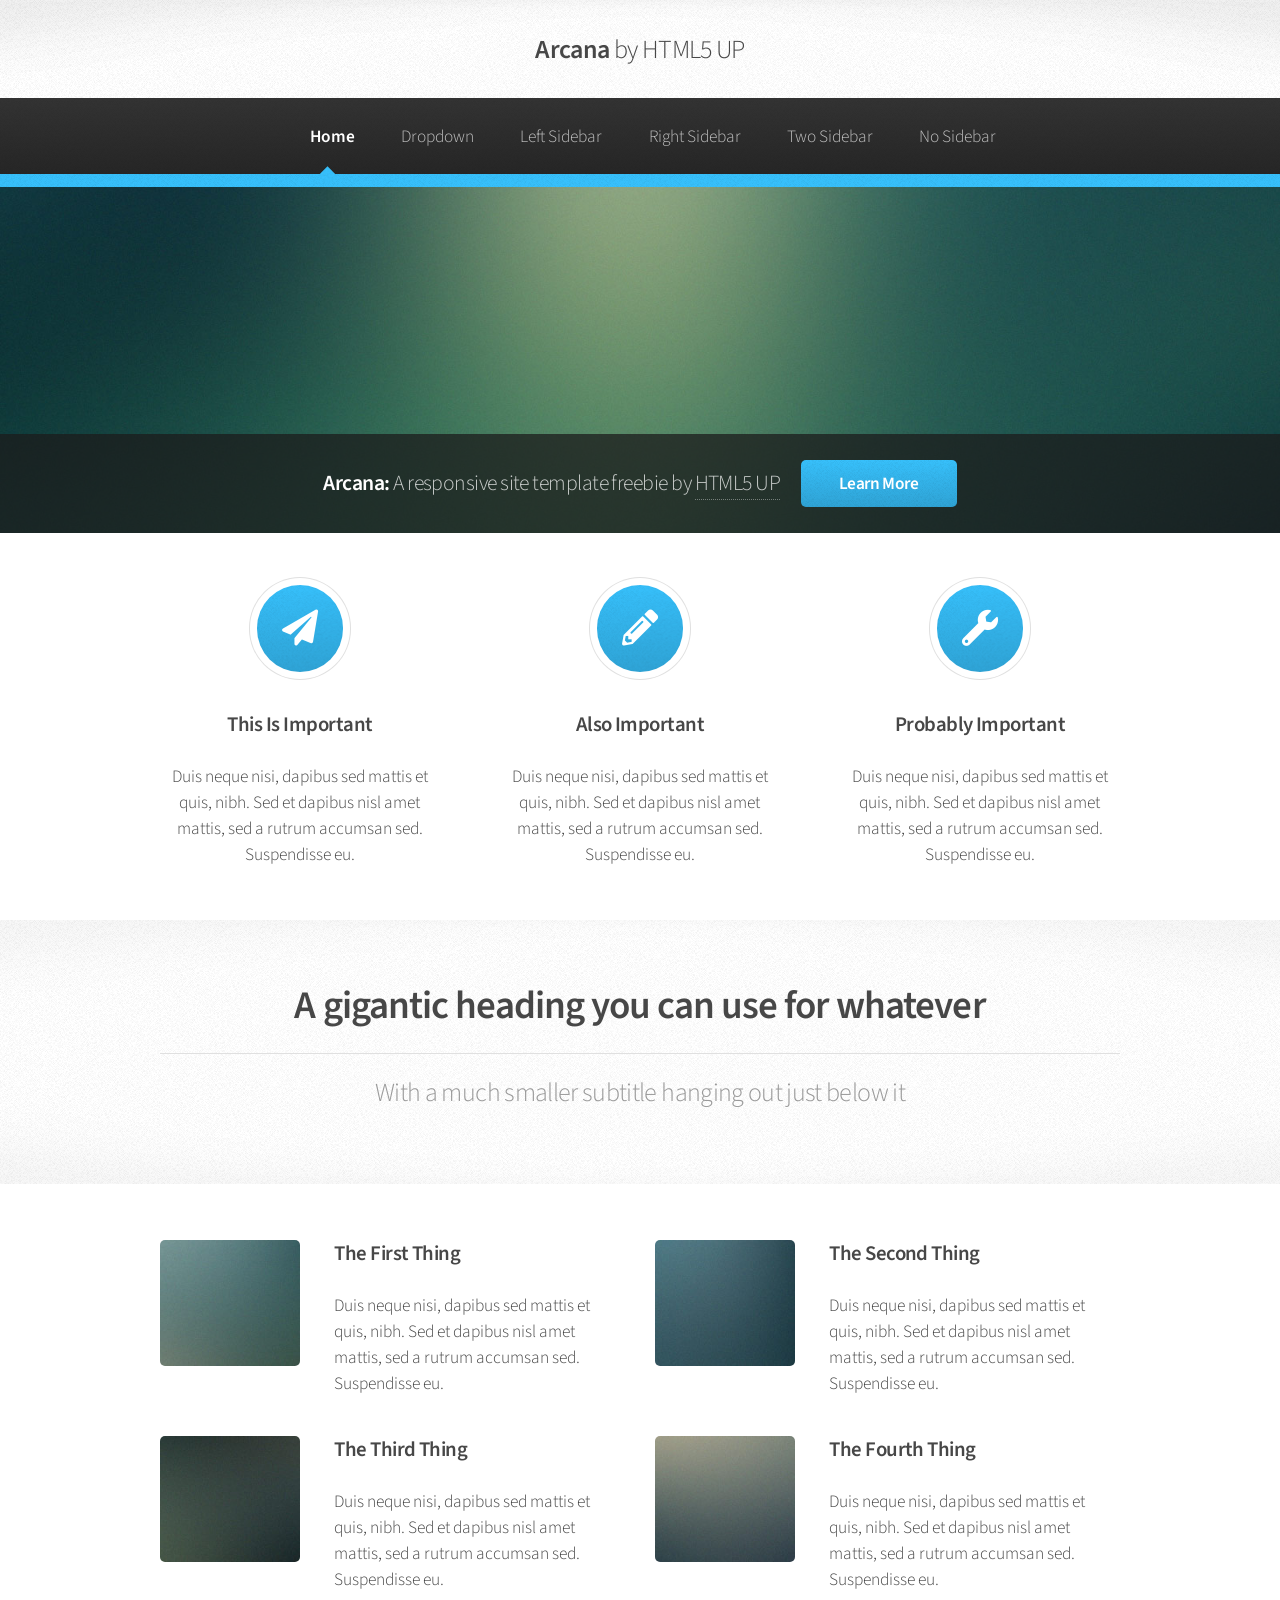
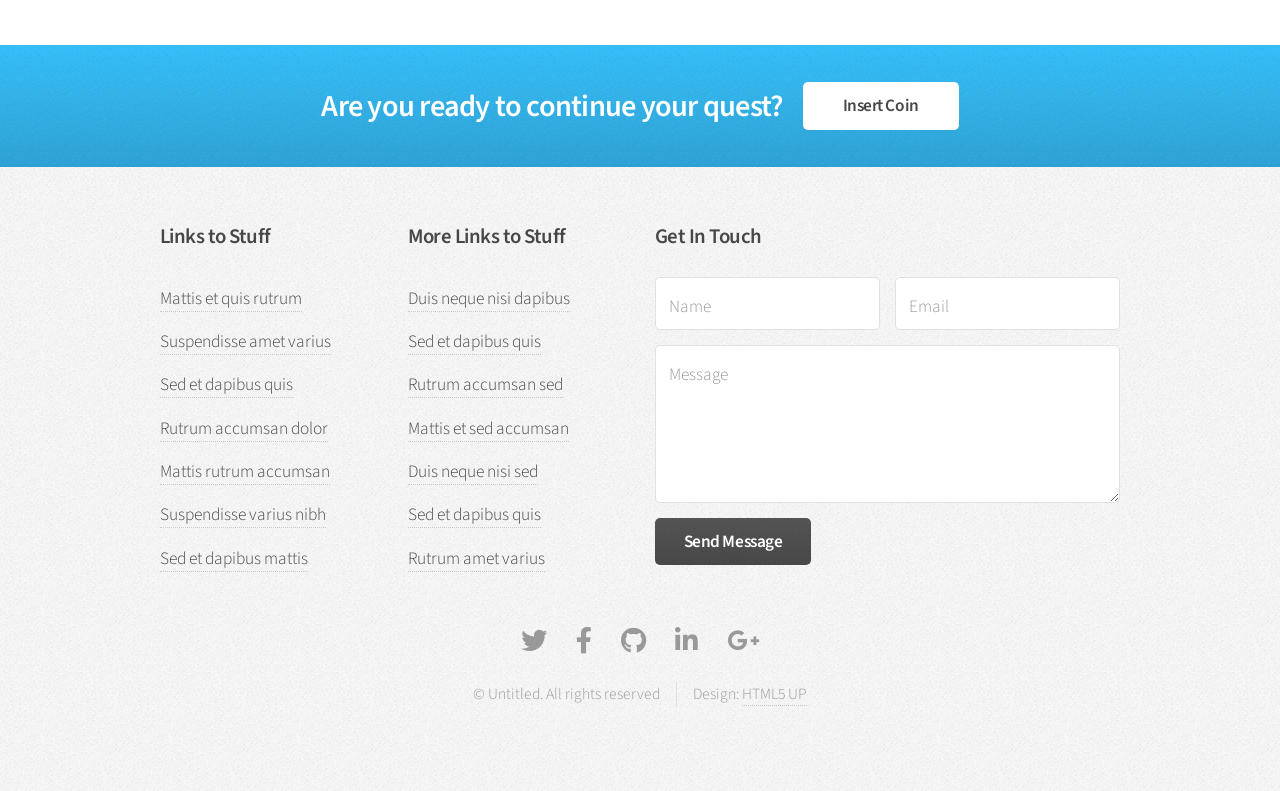
<file: paginas/index.html>
<!DOCTYPE HTML>
<!--
	Arcana by HTML5 UP
	html5up.net | @ajlkn
	Free for personal and commercial use under the CCA 3.0 license (html5up.net/license)
-->
<html>
	<head>
		<title>Arcana by HTML5 UP</title>
		<meta charset="utf-8" />
		<meta name="viewport" content="width=device-width, initial-scale=1, user-scalable=no" />
		<link rel="stylesheet" href="assets/css/main.css" />
	</head>
	<body class="is-preload">
		<div id="page-wrapper">

			<!-- Header -->
				<div id="header">

					<!-- Logo -->
						<h1><a href="index.html" id="logo">Arcana <em>by HTML5 UP</em></a></h1>

					<!-- Nav -->
						<nav id="nav">
							<ul>
								<li class="current"><a href="index.html">Home</a></li>
								<li>
									<a href="#">Dropdown</a>
									<ul>
										<li><a href="#">Lorem dolor</a></li>
										<li><a href="#">Magna phasellus</a></li>
										<li><a href="#">Etiam sed tempus</a></li>
										<li>
											<a href="#">Submenu</a>
											<ul>
												<li><a href="#">Lorem dolor</a></li>
												<li><a href="#">Phasellus magna</a></li>
												<li><a href="#">Magna phasellus</a></li>
												<li><a href="#">Etiam nisl</a></li>
												<li><a href="#">Veroeros feugiat</a></li>
											</ul>
										</li>
										<li><a href="#">Veroeros feugiat</a></li>
									</ul>
								</li>
								<li><a href="left-sidebar.html">Left Sidebar</a></li>
								<li><a href="right-sidebar.html">Right Sidebar</a></li>
								<li><a href="two-sidebar.html">Two Sidebar</a></li>
								<li><a href="no-sidebar.html">No Sidebar</a></li>
							</ul>
						</nav>

				</div>

			<!-- Banner -->
				<section id="banner">
					<header>
						<h2>Arcana: <em>A responsive site template freebie by <a href="http://html5up.net">HTML5 UP</a></em></h2>
						<a href="#" class="button">Learn More</a>
					</header>
				</section>

			<!-- Highlights -->
				<section class="wrapper style1">
					<div class="container">
						<div class="row gtr-200">
							<section class="col-4 col-12-narrower">
								<div class="box highlight">
									<i class="icon solid major fa-paper-plane"></i>
									<h3>This Is Important</h3>
									<p>Duis neque nisi, dapibus sed mattis et quis, nibh. Sed et dapibus nisl amet mattis, sed a rutrum accumsan sed. Suspendisse eu.</p>
								</div>
							</section>
							<section class="col-4 col-12-narrower">
								<div class="box highlight">
									<i class="icon solid major fa-pencil-alt"></i>
									<h3>Also Important</h3>
									<p>Duis neque nisi, dapibus sed mattis et quis, nibh. Sed et dapibus nisl amet mattis, sed a rutrum accumsan sed. Suspendisse eu.</p>
								</div>
							</section>
							<section class="col-4 col-12-narrower">
								<div class="box highlight">
									<i class="icon solid major fa-wrench"></i>
									<h3>Probably Important</h3>
									<p>Duis neque nisi, dapibus sed mattis et quis, nibh. Sed et dapibus nisl amet mattis, sed a rutrum accumsan sed. Suspendisse eu.</p>
								</div>
							</section>
						</div>
					</div>
				</section>

			<!-- Gigantic Heading -->
				<section class="wrapper style2">
					<div class="container">
						<header class="major">
							<h2>A gigantic heading you can use for whatever</h2>
							<p>With a much smaller subtitle hanging out just below it</p>
						</header>
					</div>
				</section>

			<!-- Posts -->
				<section class="wrapper style1">
					<div class="container">
						<div class="row">
							<section class="col-6 col-12-narrower">
								<div class="box post">
									<a href="#" class="image left"><img src="images/pic01.jpg" alt="" /></a>
									<div class="inner">
										<h3>The First Thing</h3>
										<p>Duis neque nisi, dapibus sed mattis et quis, nibh. Sed et dapibus nisl amet mattis, sed a rutrum accumsan sed. Suspendisse eu.</p>
									</div>
								</div>
							</section>
							<section class="col-6 col-12-narrower">
								<div class="box post">
									<a href="#" class="image left"><img src="images/pic02.jpg" alt="" /></a>
									<div class="inner">
										<h3>The Second Thing</h3>
										<p>Duis neque nisi, dapibus sed mattis et quis, nibh. Sed et dapibus nisl amet mattis, sed a rutrum accumsan sed. Suspendisse eu.</p>
									</div>
								</div>
							</section>
						</div>
						<div class="row">
							<section class="col-6 col-12-narrower">
								<div class="box post">
									<a href="#" class="image left"><img src="images/pic03.jpg" alt="" /></a>
									<div class="inner">
										<h3>The Third Thing</h3>
										<p>Duis neque nisi, dapibus sed mattis et quis, nibh. Sed et dapibus nisl amet mattis, sed a rutrum accumsan sed. Suspendisse eu.</p>
									</div>
								</div>
							</section>
							<section class="col-6 col-12-narrower">
								<div class="box post">
									<a href="#" class="image left"><img src="images/pic04.jpg" alt="" /></a>
									<div class="inner">
										<h3>The Fourth Thing</h3>
										<p>Duis neque nisi, dapibus sed mattis et quis, nibh. Sed et dapibus nisl amet mattis, sed a rutrum accumsan sed. Suspendisse eu.</p>
									</div>
								</div>
							</section>
						</div>
					</div>
				</section>

			<!-- CTA -->
				<section id="cta" class="wrapper style3">
					<div class="container">
						<header>
							<h2>Are you ready to continue your quest?</h2>
							<a href="#" class="button">Insert Coin</a>
						</header>
					</div>
				</section>

			<!-- Footer -->
				<div id="footer">
					<div class="container">
						<div class="row">
							<section class="col-3 col-6-narrower col-12-mobilep">
								<h3>Links to Stuff</h3>
								<ul class="links">
									<li><a href="#">Mattis et quis rutrum</a></li>
									<li><a href="#">Suspendisse amet varius</a></li>
									<li><a href="#">Sed et dapibus quis</a></li>
									<li><a href="#">Rutrum accumsan dolor</a></li>
									<li><a href="#">Mattis rutrum accumsan</a></li>
									<li><a href="#">Suspendisse varius nibh</a></li>
									<li><a href="#">Sed et dapibus mattis</a></li>
								</ul>
							</section>
							<section class="col-3 col-6-narrower col-12-mobilep">
								<h3>More Links to Stuff</h3>
								<ul class="links">
									<li><a href="#">Duis neque nisi dapibus</a></li>
									<li><a href="#">Sed et dapibus quis</a></li>
									<li><a href="#">Rutrum accumsan sed</a></li>
									<li><a href="#">Mattis et sed accumsan</a></li>
									<li><a href="#">Duis neque nisi sed</a></li>
									<li><a href="#">Sed et dapibus quis</a></li>
									<li><a href="#">Rutrum amet varius</a></li>
								</ul>
							</section>
							<section class="col-6 col-12-narrower">
								<h3>Get In Touch</h3>
								<form>
									<div class="row gtr-50">
										<div class="col-6 col-12-mobilep">
											<input type="text" name="name" id="name" placeholder="Name" />
										</div>
										<div class="col-6 col-12-mobilep">
											<input type="email" name="email" id="email" placeholder="Email" />
										</div>
										<div class="col-12">
											<textarea name="message" id="message" placeholder="Message" rows="5"></textarea>
										</div>
										<div class="col-12">
											<ul class="actions">
												<li><input type="submit" class="button alt" value="Send Message" /></li>
											</ul>
										</div>
									</div>
								</form>
							</section>
						</div>
					</div>

					<!-- Icons -->
						<ul class="icons">
							<li><a href="#" class="icon brands fa-twitter"><span class="label">Twitter</span></a></li>
							<li><a href="#" class="icon brands fa-facebook-f"><span class="label">Facebook</span></a></li>
							<li><a href="#" class="icon brands fa-github"><span class="label">GitHub</span></a></li>
							<li><a href="#" class="icon brands fa-linkedin-in"><span class="label">LinkedIn</span></a></li>
							<li><a href="#" class="icon brands fa-google-plus-g"><span class="label">Google+</span></a></li>
						</ul>

					<!-- Copyright -->
						<div class="copyright">
							<ul class="menu">
								<li>&copy; Untitled. All rights reserved</li><li>Design: <a href="http://html5up.net">HTML5 UP</a></li>
							</ul>
						</div>

				</div>

		</div>

		<!-- Scripts -->
			<script src="assets/js/jquery.min.js"></script>
			<script src="assets/js/jquery.dropotron.min.js"></script>
			<script src="assets/js/browser.min.js"></script>
			<script src="assets/js/breakpoints.min.js"></script>
			<script src="assets/js/util.js"></script>
			<script src="assets/js/main.js"></script>

	</body>
</html>
</file>
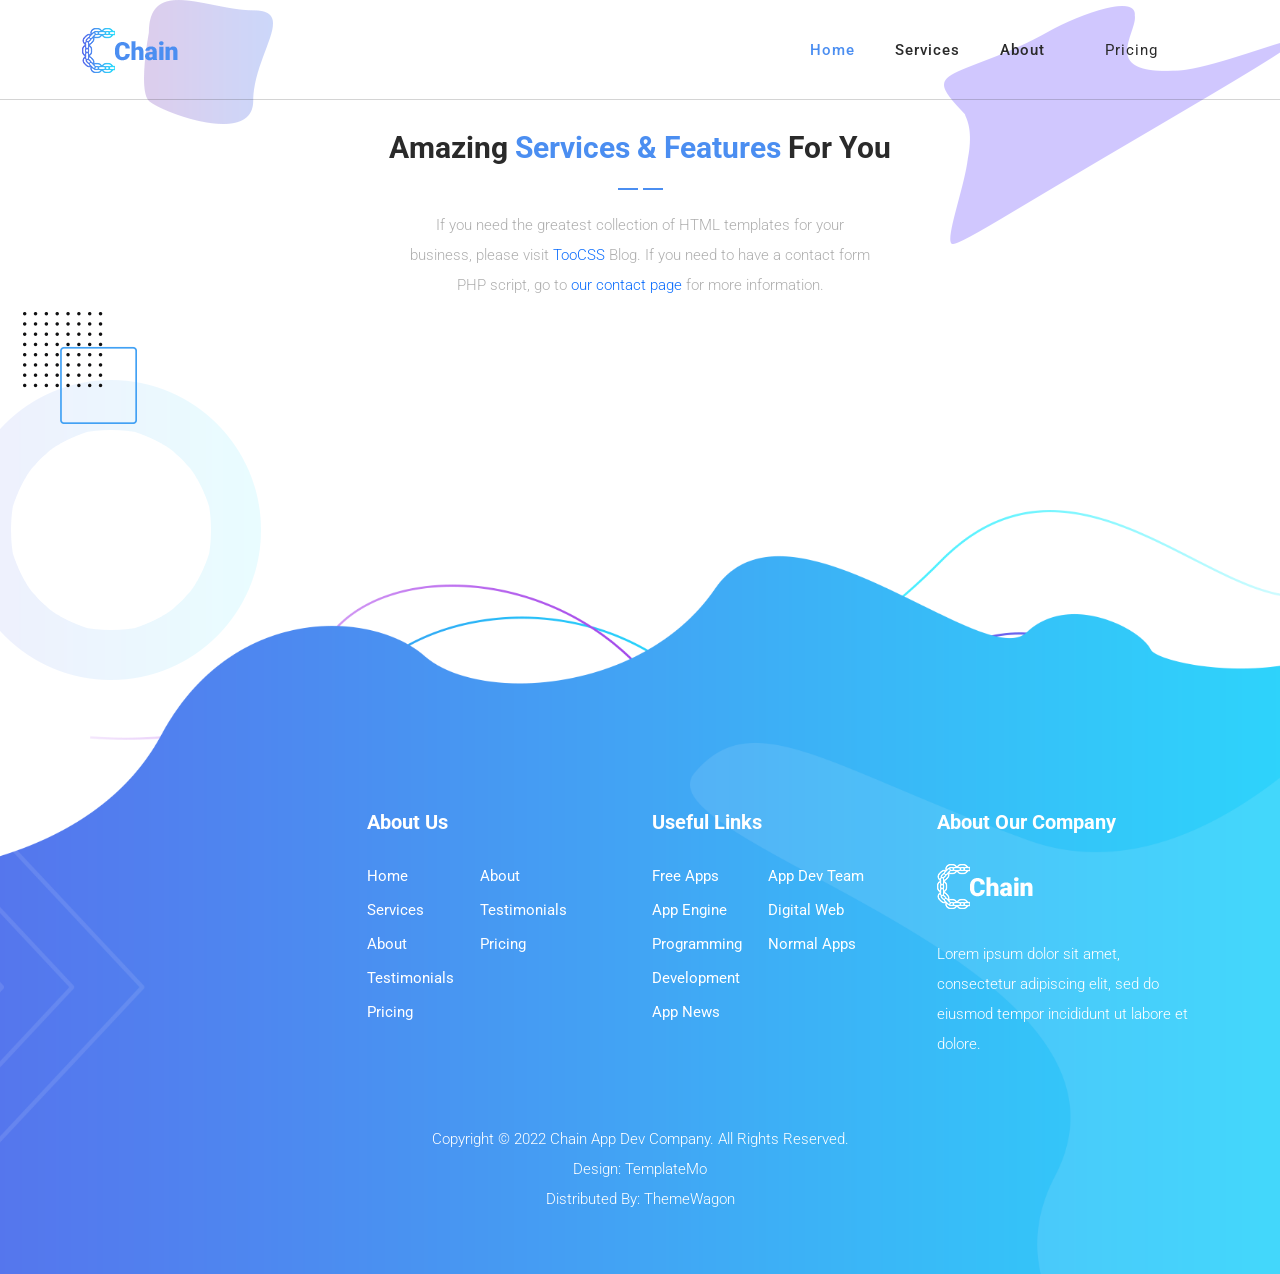
<file: application/paginas/index.html>
<!DOCTYPE html>
<html lang="en">
	<head>
		<meta charset="UTF-8" />
		<meta
			name="viewport"
			content="width=device-width, initial-scale=1, shrink-to-fit=no"
		/>
		<meta name="description" content="" />
		<meta name="author" content="" />
		<link rel="preconnect" href="https://fonts.googleapis.com" />
		<link rel="preconnect" href="https://fonts.gstatic.com" crossorigin />
		<link
			href="https://fonts.googleapis.com/css2?family=Roboto:wght@100;300;400;500;700;900&display=swap"
			rel="stylesheet"
		/>

		<title>Chain App Dev - App Landing Page HTML5 Template</title>

		<!-- Bootstrap core CSS -->
		<link href="vendor/bootstrap/css/bootstrap.min.css" rel="stylesheet" />

		<!--

TemplateMo 570 Chain App Dev

https://templatemo.com/tm-570-chain-app-dev

-->

		<!-- Additional CSS Files -->
		<link
			rel="stylesheet"
			href="https://use.fontawesome.com/releases/v5.8.1/css/all.css"
			integrity="sha384-50oBUHEmvpQ+1lW4y57PTFmhCaXp0ML5d60M1M7uH2+nqUivzIebhndOJK28anvf"
			crossorigin="anonymous"
		/>
		<link rel="stylesheet" href="assets/css/templatemo-chain-app-dev.css" />
		<link rel="stylesheet" href="assets/css/animated.css" />
		<link rel="stylesheet" href="assets/css/owl.css" />
	</head>

	<body>
		<!-- ***** Preloader Start ***** -->
		<div id="js-preloader" class="js-preloader">
			<div class="preloader-inner">
				<span class="dot"></span>
				<div class="dots">
					<span></span>
					<span></span>
					<span></span>
				</div>
			</div>
		</div>
		<!-- ***** Preloader End ***** -->

		<!-- ***** Header Area Start ***** -->
		<header
			class="header-area header-sticky wow slideInDown"
			data-wow-duration="0.75s"
			data-wow-delay="0s"
		>
			<div class="container">
				<div class="row">
					<div class="col-12">
						<nav class="main-nav">
							<!-- ***** Logo Start ***** -->
							<a href="index.html" class="logo">
								<img src="assets/images/logo.png" alt="Chain App Dev" />
							</a>
							<!-- ***** Logo End ***** -->
							<!-- ***** Menu Start ***** -->
							<ul class="nav">
								<li class="scroll-to-section">
									<a href="#top" class="active">Home</a>
								</li>
								<li class="scroll-to-section">
									<a href="#services">Services</a>
								</li>
								<li class="scroll-to-section"><a href="#about">About</a></li>
								<li class="scroll-to-section">
									<a href="#pricing">Pricing</a>
								</li>
							</ul>
							<a class="menu-trigger">
								<span>Menu</span>
							</a>
							<!-- ***** Menu End ***** -->
						</nav>
					</div>
				</div>
			</div>
		</header>
		<!-- ***** Header Area End ***** -->

		<div id="services" class="services section">
			<div class="container">
				<div class="row">
					<div class="col-lg-8 offset-lg-2">
						<div class="section-heading wow">
							<h4>Amazing <em>Services &amp; Features</em> for you</h4>
							<img src="assets/images/heading-line-dec.png" alt="" />
							<p>
								If you need the greatest collection of HTML templates for your
								business, please visit
								<a rel="nofollow" href="https://www.toocss.com/" target="_blank"
									>TooCSS</a
								>
								Blog. If you need to have a contact form PHP script, go to
								<a href="https://templatemo.com/contact" target="_parent"
									>our contact page</a
								>
								for more information.
							</p>
						</div>
					</div>
				</div>
			</div>
		</div>
		<footer>
			<div class="container">
				<div class="row">
					<div class="col-lg-3"></div>
					<div class="col-lg-3">
						<div class="footer-widget">
							<h4>About Us</h4>
							<ul>
								<li><a href="#">Home</a></li>
								<li><a href="#">Services</a></li>
								<li><a href="#">About</a></li>
								<li><a href="#">Testimonials</a></li>
								<li><a href="#">Pricing</a></li>
							</ul>
							<ul>
								<li><a href="#">About</a></li>
								<li><a href="#">Testimonials</a></li>
								<li><a href="#">Pricing</a></li>
							</ul>
						</div>
					</div>
					<div class="col-lg-3">
						<div class="footer-widget">
							<h4>Useful Links</h4>
							<ul>
								<li><a href="#">Free Apps</a></li>
								<li><a href="#">App Engine</a></li>
								<li><a href="#">Programming</a></li>
								<li><a href="#">Development</a></li>
								<li><a href="#">App News</a></li>
							</ul>
							<ul>
								<li><a href="#">App Dev Team</a></li>
								<li><a href="#">Digital Web</a></li>
								<li><a href="#">Normal Apps</a></li>
							</ul>
						</div>
					</div>
					<div class="col-lg-3">
						<div class="footer-widget">
							<h4>About Our Company</h4>
							<div class="logo">
								<img src="assets/images/white-logo.png" alt="" />
							</div>
							<p>
								Lorem ipsum dolor sit amet, consectetur adipiscing elit, sed do
								eiusmod tempor incididunt ut labore et dolore.
							</p>
						</div>
					</div>
					<div class="col-lg-12">
						<div class="copyright-text">
							<p>
								Copyright © 2022 Chain App Dev Company. All Rights Reserved.
								<br />Design:
								<a
									href="https://templatemo.com/"
									target="_blank"
									title="css templates"
									>TemplateMo</a
								><br />

								Distributed By:
								<a
									href="https://themewagon.com/"
									target="_blank"
									title="Bootstrap Template World"
									>ThemeWagon</a
								>
							</p>
						</div>
					</div>
				</div>
			</div>
		</footer>

		<!-- Scripts -->
		<script src="vendor/jquery/jquery.min.js"></script>
		<script src="vendor/bootstrap/js/bootstrap.bundle.min.js"></script>
		<script src="assets/js/owl-carousel.js"></script>
		<script src="assets/js/animation.js"></script>
		<script src="assets/js/imagesloaded.js"></script>
		<script src="assets/js/popup.js"></script>
		<script src="assets/js/custom.js"></script>
	</body>
</html>
</file>
<file: application/paginas/assets/css/templatemo-chain-app-dev.css>
/*

TemplateMo 570 Chain App Dev

https://templatemo.com/tm-570-chain-app-dev

*/

/* ---------------------------------------------
Table of contents
------------------------------------------------
01. font & reset css
02. reset
03. global styles
04. header
05. banner
06. features
07. testimonials
08. contact
09. footer
10. preloader
11. search
12. portfolio

--------------------------------------------- */
/* 
---------------------------------------------
font & reset css
--------------------------------------------- 
*/
/* 
---------------------------------------------
reset
--------------------------------------------- 
*/
html, body, div, span, applet, object, iframe, h1, h2, h3, h4, h5, h6, p, blockquote, div
pre, a, abbr, acronym, address, big, cite, code, del, dfn, em, font, img, ins, kbd, q,
s, samp, small, strike, strong, sub, sup, tt, var, b, u, i, center, dl, dt, dd, ol, ul, li,
figure, header, nav, section, article, aside, footer, figcaption {
  margin: 0;
  padding: 0;
  border: 0;
  outline: 0;
}

/* clear fix */
.grid:after {
  content: '';
  display: block;
  clear: both;
}

/* ---- .grid-item ---- */

.grid-sizer,
.grid-item {
  width: 50%;
}

.grid-item {
  float: left;
}

.grid-item img {
  display: block;
  max-width: 100%;
}

.clearfix:after {
  content: ".";
  display: block;
  clear: both;
  visibility: hidden;
  line-height: 0;
  height: 0;
}

.clearfix {
  display: inline-block;
}

html[xmlns] .clearfix {
  display: block;
}

* html .clearfix {
  height: 1%;
}

ul, li {
  padding: 0;
  margin: 0;
  list-style: none;
}

header, nav, section, article, aside, footer, hgroup {
  display: block;
}

* {
  box-sizing: border-box;
}

html, body {
  font-family: 'Roboto', sans-serif;
  font-weight: 400;
  background-color: #fff;
  -ms-text-size-adjust: 100%;
  -webkit-font-smoothing: antialiased;
  -moz-osx-font-smoothing: grayscale;
}

a {
  text-decoration: none !important;
}

h1, h2, h3, h4, h5, h6 {
  margin-top: 0px;
  margin-bottom: 0px;
}

ul {
  margin-bottom: 0px;
}

p {
  font-size: 15px;
  line-height: 30px;
  font-weight: 300;
  color: #afafaf;
}

img {
  width: 100%;
  overflow: hidden;
}

/* 
---------------------------------------------
global styles
--------------------------------------------- 
*/
html,
body {
  background: #fff;
  font-family: 'Roboto', sans-serif;
}

::selection {
  background: #4b8ef1;
  color: #fff !important;
}

::-moz-selection {
  background: #4b8ef1;
  color: #fff !important;
}

@media (max-width: 991px) {
  html, body {
    overflow-x: hidden;
  }
  .mobile-top-fix {
    margin-top: 30px;
    margin-bottom: 0px;
  }
  .mobile-bottom-fix {
    margin-bottom: 30px;
  }
  .mobile-bottom-fix-big {
    margin-bottom: 60px;
  }
}

.section-heading {
  position: relative;
  z-index: 2;
}

.section-heading h4 {
  color: #2a2a2a;
  font-size: 30px;
  font-weight: 700;
  text-transform: capitalize;
  margin-bottom: 10px;
}

.section-heading h4 em {
  font-style: normal;
  color: #4b8ef1;
}

.section-heading img {
  width: 45px;
  height: 2px;
}

.section-heading p {
  margin-top: 10px;
}

.show-up {
  position: relative;
  z-index: 2;
}

.white-button a {
  display: inline-block !important;
  padding: 10px 20px !important;
  color: #4b8ef1 !important;
  text-transform: capitalize;
  font-size: 15px;
  background-color: #fff;
  border-radius: 23px;
  font-weight: 500 !important;
  letter-spacing: 0.3px !important;
  transition: all .5s;
}

.white-button a i {
  margin-left: 5px;
  font-size: 18px;
}

.white-button a:hover {
  background-color: #4b8ef1;
  color: #fff !important;
}

.text-button a {
  font-size: 15px;
}

.text-button a i {
  margin-left: 5px;
  font-size: 14px;
  transition: all .3s;
}

.text-button a:hover i {
  margin-left: 8px;
}

.gradient-button a {
  display: inline-block !important;
  padding: 10px 20px !important;
  color: #fff !important;
  text-transform: capitalize;
  font-size: 15px;
  background: rgb(19,175,240);
  background: linear-gradient(105deg, rgba(91,104,235,1) 0%, rgba(40,225,253,1) 100%);
  border-radius: 23px;
  font-weight: 500 !important;
  letter-spacing: 0.3px !important;
  transition: all .5s;
}

.gradient-button a:hover {
  color: #fff !important;
  background: rgb(19,175,240);
  background: linear-gradient(105deg, rgba(91,104,235,1) 0%, rgba(40,225,253,1) 100%);
}

.border-button a {
  display: inline-block !important;
  padding: 10px 20px !important;
  color: #4b8ef1 !important;
  border: 1px solid #4b8ef1;
  text-transform: capitalize;
  font-size: 15px;
  display: inline-block;
  background-color: #fff;
  border-radius: 23px;
  font-weight: 500 !important;
  letter-spacing: 0.3px !important;
  transition: all .5s;
}

.border-button a:hover {
  background-color: #4b8ef1;
  color: #fff !important;
}


/* 
---------------------------------------------
header
--------------------------------------------- 
*/

.background-header {
  background-color: #fff !important;
  height: 80px!important;
  border-bottom: none !important;
  position: fixed!important;
  top: 0px;
  left: 0px;
  right: 0px;
  box-shadow: 0px 5px 8px rgba(0,0,0,0.03);
}

.background-header .logo,
.background-header .main-nav .nav li a {
  color: #fff;
}

.background-header .main-nav .nav li:hover a {
  color: #4b8ef1;
}

.background-header .nav li a.active {
  position: relative;
  color: #fff;
}

.background-header .nav li a.active:after {
  position: absolute;
  width: 100%;
  height: 1px;
  background-color: #4b8ef1;
  content: '';
  left: 50%;
  bottom: -20px;
  transform: translateX(-50%);
}

.background-header .nav li:last-child a.active:after {
  background-color: transparent;
}

.header-area {
  background-color: transparent;
  border-bottom: 1px solid rgba(42,42,42,0.2);
  position: absolute;
  left: 0px;
  right: 0px;
  z-index: 100;
  height: 100px;
  -webkit-transition: all .5s ease 0s;
  -moz-transition: all .5s ease 0s;
  -o-transition: all .5s ease 0s;
  transition: all .5s ease 0s;
}

.header-area .main-nav {
  min-height: 80px;
  background: transparent;
}

.header-area .main-nav .logo {
  float: left;
  -webkit-transition: all 0.3s ease 0s;
  -moz-transition: all 0.3s ease 0s;
  -o-transition: all 0.3s ease 0s;
  transition: all 0.3s ease 0s;
}

.header-area .main-nav .logo {
    line-height: 100px;
    float: left;
    -webkit-transition: all 0.3s ease 0s;
    -moz-transition: all 0.3s ease 0s;
    -o-transition: all 0.3s ease 0s;
    transition: all 0.3s ease 0s;
}

.background-header .main-nav .logo {
  line-height: 80px;
}

.background-header .main-nav .nav {
  margin-top: 20px !important;
}

.header-area .main-nav .nav {
  float: right;
  margin-top: 30px;
  margin-right: 0px;
  background-color: transparent;
  -webkit-transition: all 0.3s ease 0s;
  -moz-transition: all 0.3s ease 0s;
  -o-transition: all 0.3s ease 0s;
  transition: all 0.3s ease 0s;
  position: relative;
  z-index: 999;
}

.header-area .main-nav .nav li {
  padding-left: 20px;
  padding-right: 20px;
}

.header-area .main-nav .nav li:nth-child(6) {
  padding-right: 0px;
  padding-left: 40px;
}

.header-area .main-nav .nav li:last-child a ,
.background-header .main-nav .nav li:last-child a,
.header-area .main-nav .nav li:nth-child(6) a ,
.background-header .main-nav .nav li:nth-child(6) a {
  padding: 0px 20px !important;
  font-weight: 400;
}

.header-area .main-nav .nav li:last-child a:hover ,
.background-header .main-nav .nav li:last-child a:hover,
.header-area .main-nav .nav li:nth-child(6) a:hover ,
.background-header .main-nav .nav li:nth-child(6) a:hover {
  color: #fff !important;
}

.header-area .main-nav .nav li a {
  display: block;
  font-weight: 500;
  font-size: 15px;
  color: #2a2a2a;
  text-transform: capitalize;
  -webkit-transition: all 0.3s ease 0s;
  -moz-transition: all 0.3s ease 0s;
  -o-transition: all 0.3s ease 0s;
  transition: all 0.3s ease 0s;
  height: 40px;
  line-height: 40px;
  border: transparent;
  letter-spacing: 1px;
}

.header-area .main-nav .nav li:hover a,
.header-area .main-nav .nav li a.active {
  color: #4b8ef1!important;
}

.header-area .main-nav .nav li:last-child a.active {
  color: #fff !important;
}

.background-header .main-nav .nav li:hover a,
.background-header .main-nav .nav li a.active {
  color: #4b8ef1!important;
  opacity: 1;
}

.header-area .main-nav .nav li.submenu {
  position: relative;
  padding-right: 30px;
}

.header-area .main-nav .nav li.submenu:after {
  font-family: FontAwesome;
  content: "\f107";
  font-size: 12px;
  color: #2a2a2a;
  position: absolute;
  right: 18px;
  top: 12px;
}

.background-header .main-nav .nav li.submenu:after {
  color: #2a2a2a;
}

.header-area .main-nav .nav li.submenu ul {
  position: absolute;
  width: 200px;
  box-shadow: 0 2px 28px 0 rgba(0, 0, 0, 0.06);
  overflow: hidden;
  top: 50px;
  opacity: 0;
  transform: translateY(+2em);
  visibility: hidden;
  z-index: -1;
  transition: all 0.3s ease-in-out 0s, visibility 0s linear 0.3s, z-index 0s linear 0.01s;
}

.header-area .main-nav .nav li.submenu ul li {
  margin-left: 0px;
  padding-left: 0px;
  padding-right: 0px;
}

.header-area .main-nav .nav li.submenu ul li a {
  opacity: 1;
  display: block;
  background: #f7f7f7;
  color: #2a2a2a!important;
  padding-left: 20px;
  height: 40px;
  line-height: 40px;
  -webkit-transition: all 0.3s ease 0s;
  -moz-transition: all 0.3s ease 0s;
  -o-transition: all 0.3s ease 0s;
  transition: all 0.3s ease 0s;
  position: relative;
  font-size: 13px;
  font-weight: 400;
  border-bottom: 1px solid #eee;
}

.header-area .main-nav .nav li.submenu ul li a:hover {
  background: #fff;
  color: #4b8ef1!important;
  padding-left: 25px;
}

.header-area .main-nav .nav li.submenu ul li a:hover:before {
  width: 3px;
}

.header-area .main-nav .nav li.submenu:hover ul {
  visibility: visible;
  opacity: 1;
  z-index: 1;
  transform: translateY(0%);
  transition-delay: 0s, 0s, 0.3s;
}

.header-area .main-nav .menu-trigger {
  cursor: pointer;
  display: block;
  position: absolute;
  top: 33px;
  width: 32px;
  height: 40px;
  text-indent: -9999em;
  z-index: 99;
  right: 40px;
  display: none;
}

.background-header .main-nav .menu-trigger {
  top: 23px;
}

.header-area .main-nav .menu-trigger span,
.header-area .main-nav .menu-trigger span:before,
.header-area .main-nav .menu-trigger span:after {
  -moz-transition: all 0.4s;
  -o-transition: all 0.4s;
  -webkit-transition: all 0.4s;
  transition: all 0.4s;
  background-color: #2a2a2a;
  display: block;
  position: absolute;
  width: 30px;
  height: 2px;
  left: 0;
}

.background-header .main-nav .menu-trigger span,
.background-header .main-nav .menu-trigger span:before,
.background-header .main-nav .menu-trigger span:after {
  background-color: #2a2a2a;
}

.header-area .main-nav .menu-trigger span:before,
.header-area .main-nav .menu-trigger span:after {
  -moz-transition: all 0.4s;
  -o-transition: all 0.4s;
  -webkit-transition: all 0.4s;
  transition: all 0.4s;
  background-color: #2a2a2a;
  display: block;
  position: absolute;
  width: 30px;
  height: 2px;
  left: 0;
  width: 75%;
}

.background-header .main-nav .menu-trigger span:before,
.background-header .main-nav .menu-trigger span:after {
  background-color: #2a2a2a;
}

.header-area .main-nav .menu-trigger span:before,
.header-area .main-nav .menu-trigger span:after {
  content: "";
}

.header-area .main-nav .menu-trigger span {
  top: 16px;
}

.header-area .main-nav .menu-trigger span:before {
  -moz-transform-origin: 33% 100%;
  -ms-transform-origin: 33% 100%;
  -webkit-transform-origin: 33% 100%;
  transform-origin: 33% 100%;
  top: -10px;
  z-index: 10;
}

.header-area .main-nav .menu-trigger span:after {
  -moz-transform-origin: 33% 0;
  -ms-transform-origin: 33% 0;
  -webkit-transform-origin: 33% 0;
  transform-origin: 33% 0;
  top: 10px;
}

.header-area .main-nav .menu-trigger.active span,
.header-area .main-nav .menu-trigger.active span:before,
.header-area .main-nav .menu-trigger.active span:after {
  background-color: transparent;
  width: 100%;
}

.header-area .main-nav .menu-trigger.active span:before {
  -moz-transform: translateY(6px) translateX(1px) rotate(45deg);
  -ms-transform: translateY(6px) translateX(1px) rotate(45deg);
  -webkit-transform: translateY(6px) translateX(1px) rotate(45deg);
  transform: translateY(6px) translateX(1px) rotate(45deg);
  background-color: #2a2a2a;
}

.background-header .main-nav .menu-trigger.active span:before {
  background-color: #2a2a2a;
}

.header-area .main-nav .menu-trigger.active span:after {
  -moz-transform: translateY(-6px) translateX(1px) rotate(-45deg);
  -ms-transform: translateY(-6px) translateX(1px) rotate(-45deg);
  -webkit-transform: translateY(-6px) translateX(1px) rotate(-45deg);
  transform: translateY(-6px) translateX(1px) rotate(-45deg);
  background-color: #2a2a2a;
}

.background-header .main-nav .menu-trigger.active span:after {
  background-color: #2a2a2a;
}

.header-area.header-sticky {
  min-height: 80px;
}

.header-area .nav {
  margin-top: 30px;
}

.header-area.header-sticky .nav li a.active {
  color: #4b8ef1;
}

@media (max-width: 1200px) {
  .header-area .main-nav .nav li {
    padding-left: 12px;
    padding-right: 12px;
  }
  .header-area .main-nav:before {
    display: none;
  }
}

@media (max-width: 992px) {
  .header-area .main-nav .nav li:last-child  ,
  .background-header .main-nav .nav li:last-child {
    color: #069;
  }
  .header-area .main-nav .nav li:nth-child(6),
  .background-header .main-nav .nav li:nth-child(6) {
    padding-right: 0px;
  }
  .background-header .nav li a.active:after {
    display: none;
  }
}

@media (max-width: 767px) {
  .pre-header ul.info li:last-child,
  .pre-header ul.info li:nth-child(6) {
    display: none!important;
  }
  .background-header .main-nav .nav {
    margin-top: 80px !important;
  }
  .header-area .main-nav .logo {
    color: #1e1e1e;
  }
  .header-area.header-sticky .nav li a:hover,
  .header-area.header-sticky .nav li a.active {
    color: #4b8ef1!important;
    opacity: 1;
  }
  .header-area.header-sticky .nav li.search-icon a {
    width: 100%;
  }
  .header-area {
    background-color: #fff;
    padding: 0px 15px;
    height: 100px;
    box-shadow: none;
    text-align: center;
    box-shadow: 0px 5px 8px rgba(0,0,0,0.03);
  }
  .header-area .container {
    padding: 0px;
  }
  .header-area .logo {
    margin-left: 30px;
  }
  .header-area .menu-trigger {
    display: block !important;
  }
  .header-area .main-nav {
    overflow: hidden;
  }
  .header-area .main-nav .nav {
    float: none;
    width: 100%;
    display: none;
    -webkit-transition: all 0s ease 0s;
    -moz-transition: all 0s ease 0s;
    -o-transition: all 0s ease 0s;
    transition: all 0s ease 0s;
    margin-left: 0px;
  }
  .background-header .nav {
    margin-top: 80px;
  }
  .header-area .main-nav .nav li:first-child {
    border-top: 1px solid #eee;
  }
  .header-area.header-sticky .nav {
    margin-top: 100px;
  }
  .header-area .main-nav .nav li {
    width: 100%;
    background: #fff;
    border-bottom: 1px solid #e7e7e7;
    padding-left: 0px !important;
    padding-right: 0px !important;
  }
  .header-area .main-nav .nav li a {
    height: 50px !important;
    line-height: 50px !important;
    padding: 0px !important;
    border: none !important;
    background: #f7f7f7 !important;
    color: #191a20 !important;
  }
  .header-area .main-nav .nav li a:hover {
    background: #eee !important;
    color: #4b8ef1!important;
  }
  .header-area .main-nav .nav li.submenu ul {
    position: relative;
    visibility: inherit;
    opacity: 1;
    z-index: 1;
    transform: translateY(0%);
    transition-delay: 0s, 0s, 0.3s;
    top: 0px;
    width: 100%;
    box-shadow: none;
    height: 0px;
  }
  .header-area .main-nav .nav li.submenu ul li a {
    font-size: 12px;
    font-weight: 400;
  }
  .header-area .main-nav .nav li.submenu ul li a:hover:before {
    width: 0px;
  }
  .header-area .main-nav .nav li.submenu ul.active {
    height: auto !important;
  }
  .header-area .main-nav .nav li.submenu:after {
    color: #3B566E;
    right: 25px;
    font-size: 14px;
    top: 15px;
  }
  .header-area .main-nav .nav li.submenu:hover ul, .header-area .main-nav .nav li.submenu:focus ul {
    height: 0px;
  }
}

@media (min-width: 767px) {
  .header-area .main-nav .nav {
    display: flex !important;
  }
}

/* 
---------------------------------------------
preloader
--------------------------------------------- 
*/

.js-preloader {
    position: fixed;
    top: 0;
    left: 0;
    right: 0;
    bottom: 0;
    background-color: #fff;
    display: -webkit-box;
    display: flex;
    -webkit-box-align: center;
    align-items: center;
    -webkit-box-pack: center;
    justify-content: center;
    opacity: 1;
    visibility: visible;
    z-index: 9999;
    -webkit-transition: opacity 0.25s ease;
    transition: opacity 0.25s ease;
}

.js-preloader.loaded {
    opacity: 0;
    visibility: hidden;
    pointer-events: none;
}

@-webkit-keyframes dot {
    50% {
        -webkit-transform: translateX(96px);
        transform: translateX(96px);
    }
}

@keyframes dot {
    50% {
        -webkit-transform: translateX(96px);
        transform: translateX(96px);
    }
}

@-webkit-keyframes dots {
    50% {
        -webkit-transform: translateX(-31px);
        transform: translateX(-31px);
    }
}

@keyframes dots {
    50% {
        -webkit-transform: translateX(-31px);
        transform: translateX(-31px);
    }
}

.preloader-inner {
    position: relative;
    width: 142px;
    height: 40px;
    background: #fff;
}

.preloader-inner .dot {
    position: absolute;
    width: 16px;
    height: 16px;
    top: 12px;
    left: 15px;
    background: #4b8ef1;
    border-radius: 50%;
    -webkit-transform: translateX(0);
    transform: translateX(0);
    -webkit-animation: dot 2.8s infinite;
    animation: dot 2.8s infinite;
}

.preloader-inner .dots {
    -webkit-transform: translateX(0);
    transform: translateX(0);
    margin-top: 12px;
    margin-left: 31px;
    -webkit-animation: dots 2.8s infinite;
    animation: dots 2.8s infinite;
}

.preloader-inner .dots span {
    display: block;
    float: left;
    width: 16px;
    height: 16px;
    margin-left: 16px;
    background: #4b8ef1;
    border-radius: 50%;
}



/* 
---------------------------------------------
Banner Style
--------------------------------------------- 
*/

.main-banner {
  background-repeat: no-repeat;
  background-position: center center;
  background-size: cover;
  padding: 250px 120px 150px 120px;
  position: relative;
  overflow: hidden;
}

.main-banner:after {
  content: '';
  background-image: url(../images/slider-left-dec.png);
  background-repeat: no-repeat;
  background-size: contain;
  position: absolute;
  left: 0px;
  top: 0px;
  width: 100%;
  height: 100%;
  z-index: 1;
}

.main-banner .left-content {
  margin-right: 15px;
}

.main-banner .left-content h2 {
  z-index: 2;
  position: relative;
  font-weight: 700;
  line-height: 70px;
  font-size: 50px;
  margin-bottom: 20px;
}

.main-banner .left-content p {
  margin-bottom: 45px;
  color: #2a2a2a;
  font-weight: 400;
}

.main-banner .left-content .first-button {
  margin-right: 15px;
}

.main-banner .left-content .white-button {
  display: inline-block;
}

.main-banner .right-image {
  text-align: center;
  position: relative;
  z-index: 20;
}

.main-banner .right-image img {
  max-width: 710px;
}

.main-banner .left-content .white-button a {
  background-color: #4b8ef1;
  color: #fff !important;
}

/* 
---------------------------------------------
Services Style
--------------------------------------------- 
*/

.services {
  padding-top: 130px;
  position: relative;
}

.services  .section-heading p {
  margin-top: 10px;
  margin-left: 18%;
  margin-right: 18%;
}

.services .container-fluid {
  padding-left: 65px;
  padding-right: 65px;
}

.services:after {
  content: '';
  background-image: url(../images/services-left-dec.png);
  background-repeat: no-repeat;
  position: absolute;
  left: 0;
  bottom: -300px;
  width: 261px;
  height: 368px;
  z-index: 0;
}

.services:before {
  content: '';
  background-image: url(../images/services-right-dec.png);
  background-repeat: no-repeat;
  position: absolute;
  right: 0;
  top: 0;
  width: 1136px;
  height: 244px;
  z-index: 0;
}

.services .section-heading {
  text-align: center;
  margin-bottom: 80px;
}

.services .section-heading .line-dec {
  margin: 0 auto;
}

.service-item {
  position: relative;
  z-index: 1;
  padding: 30px;
  box-shadow: 0px 0px 15px rgba(0,0,0,0.1);
  background-color: #fff;
  border-radius: 10px;
  border-top-right-radius: 50px;
  transition: all .3s;
}

.service-item .icon {
  margin-left: 0px;
  margin-bottom: 30px;
  background-repeat: no-repeat;
  width: 50px;
  height: 50px;
  transition: all .3s;
}

.service-item h4 {
  transition: all .3s;
  font-size: 20px;
  font-weight: 700;
  margin-bottom: 15px;
}

.service-item p {
  transition: all .3s;
  font-size: 15px;
  margin-bottom: 20px;
}

.service-item:hover h4,
.service-item:hover p,
.service-item:hover .text-button a {
  color: #fff;
}

.first-service .icon {
  background-image: url(../images/service-icon-01.png);
}

.first-service:hover .icon {
  background-image: url(../images/service-icon-hover-01.png);
}

.second-service .icon {
  background-image: url(../images/service-icon-02.png);
}

.second-service:hover .icon {
  background-image: url(../images/service-icon-hover-02.png);
}


.third-service .icon {
  background-image: url(../images/service-icon-03.png);
}

.third-service:hover .icon {
  background-image: url(../images/service-icon-hover-03.png);
}

.fourth-service .icon {
  background-image: url(../images/service-icon-04.png);
}

.fourth-service:hover .icon {
  background-image: url(../images/service-icon-hover-04.png);
}

.service-item:hover {
  background-image: url(../images/service-bg.jpg);
  background-position: right top;
  background-repeat: no-repeat;
  background-size: cover;
}



/*
---------------------------------------------
About Us
---------------------------------------------
*/

.about-us {
  padding-top: 130px;
  position: relative;
}

.about-us .section-heading {
  margin-bottom: 45px;
}

.about-us .section-heading,
.about-us .box-item,
.about-us p,
.about-us .box-item .gradient-button,
.about-us .box-item span {
  position: relative;
  z-index: 1;
}

.about-us .box-item {
  box-shadow: 0px 0px 15px rgba(0,0,0,0.07);
  padding: 10px 30px;
  background-color: #fff;
  border-radius: 40px;
  margin-bottom: 30px;
}

.about-us .box-item h4 a {
  font-size: 20px;
  font-weight: 700;
  margin-top: 8px;
  color: #2a2a2a;
  transition: all .3s;
}

.about-us .box-item p {
  margin-bottom: 0px;
}

.about-us .box-item:hover h4 a {
  color: #4b8ef1;
}

.about-us .gradient-button {
  margin-top: 30px;
  margin-bottom: 10px;
}

.about-us span {
  font-size: 14px;
  color: #7a7a7a;
}

.about-us .right-image {
  position: relative;
  z-index: 1;
}

.about-us:after {
  background-image: url(../images/about-bg.jpg);
  width: 777px;
  height: 1132px;
  content: '';
  position: absolute;
  background-repeat: no-repeat;
  right: 0;
  top: 50%;
  transform: translateY(-50%);
  z-index: 0;
}



/* 
---------------------------------------------
The Clients
---------------------------------------------
*/

.the-clients {
  margin-top: 130px;
}

.the-clients  .section-heading {
  text-align: center;
  margin-bottom: 80px;
}

.the-clients  .section-heading p {
  margin-top: 10px;
  margin-left: 18%;
  margin-right: 18%;
}

.the-clients .naccs {
  position: relative;
}

.menu .thumb h4 {
  margin-bottom: 0px;
  font-size: 20px;
  color: #2a2a2a;
}

.menu .thumb span.date {
  display: inline-block;
  margin-top: 0px;
  color: #afafaf;
}

.menu .thumb span.category,
.menu .thumb span.rating {
  font-weight: 700;
  color: #afafaf;
}

.menu .thumb i {
  color: #afafaf;
}

.the-clients .naccs .menu div {
  color: #fff;
  font-size: 15px;
  margin-bottom: 15px;
  margin-top: 15px;
  text-align: left;
  padding: 0px 15px;
  cursor: pointer;
  position: relative;
  transition: 1s all cubic-bezier(0.075, 0.82, 0.165, 1);
}

.the-clients .naccs .menu div.active h4,
.the-clients .naccs .menu div.active i,
.the-clients .naccs .menu div.active span.rating,
.the-clients .naccs .menu div.active .thumb {
  color: #4b8ef1;
}

.the-clients ul.nacc {
  position: relative;
  min-height: 100%;
  list-style: none;
  margin: 0;
  padding: 0;
  transition: 0.5s all cubic-bezier(0.075, 0.82, 0.165, 1);
}

.the-clients ul.nacc li {
  opacity: 0;
  transform: translateX(-50px);
  position: absolute;
  list-style: none;
  transition: 1s all cubic-bezier(0.075, 0.82, 0.165, 1);
}

.the-clients ul.nacc li.active {
  transition-delay: 0.3s;
  position: relative;
  z-index: 2;
  opacity: 1;
  transform: translateX(0px);
}

.the-clients ul.nacc li {
  width: 100%;
}

.the-clients .nacc .thumb .client-content img {
  width: 76px;
  height: 62px;
}

.the-clients .nacc .thumb .client-content {
  padding: 60px 30px;
  background-image: url(../images/client-bg.png);
  background-size: cover;
  border-radius: 50px;
  width: 100%;
  height: auto;
  background-repeat: no-repeat;
}

.the-clients .nacc .thumb .client-content p {
  color: #fff;
  font-weight: 500;
  font-size: 16px;
  font-style: italic;
  margin-top: 30px;
}

.the-clients .nacc .thumb .down-content {
  margin-top: 30px;
}

.the-clients .nacc .thumb .down-content img {
  width: 170px;
  height: 170px;
  border-radius: 50%;
  display: inline;
}

.the-clients .nacc .thumb .down-content .right-content {
  display: inline-block;
  margin-left: 20px;
}

.the-clients .nacc .thumb .down-content .right-content h4 {
  font-size: 20px;
  font-weight: 700;
  margin-bottom: 15px;
}

.the-clients .nacc .thumb .down-content .right-content span {
  color: #2a2a2a;
}


/* 
---------------------------------------------
The Clients
---------------------------------------------
*/

.pricing-tables {
  padding-top: 130px;
}

.pricing-tables  .section-heading {
  text-align: center;
  margin-bottom: 80px;
}

.pricing-tables  .section-heading p {
  margin-top: 10px;
  margin-left: 18%;
  margin-right: 18%;
}

.pricing-item-regular {
  margin-top: 30px;
  box-shadow: 0px 0px 15px rgba(0,0,0,0.07);
  border-radius: 50px;
  padding: 90px 30px;
  text-align: center;
  position: relative;
  z-index: 1;
  overflow: hidden;
}

.pricing-item-regular:before {
  position: absolute;
  top: 0;
  left: 0;
  background-image: url(../images/regular-table-top.png);
  z-index: 0;
  content: '';
  width: 274px;
  height: 221px;
}

.pricing-item-regular:after {
  position: absolute;
  bottom: 0;
  right: 0;
  background-image: url(../images/regular-table-bottom.png);
  z-index: 0;
  content: '';
  width: 370px;
  height: 171px;
}

.pricing-item-regular span.price {
  font-size: 40px;
  color: #fff;
  position: absolute;
  font-weight: 700;
  z-index: 1;
  left: 30px;
  top: 30px;
}

.pricing-item-regular h4 {
  font-size: 20px;
  font-weight: 700;
  margin-bottom: 30px;
}

.pricing-item-regular .icon img {
  width: 120px;
  height: 106px;
  margin-bottom: 30px;
}

.pricing-item-regular ul li {
  color: #4b8ef1;
  font-size: 15px;
  margin-bottom: 15px;
}

.pricing-item-regular ul li:last-child {
  margin-bottom: 0px;
}

.pricing-item-regular ul li.non-function {
  color: #afafaf;
  text-decoration: line-through;
}

.pricing-item-regular .border-button {
  position: relative;
  z-index: 1;
  margin-top: 40px;
}

.pricing-item-pro {
  box-shadow: 0px 0px 15px rgba(0,0,0,0.07);
  border-radius: 50px;
  padding: 120px 30px;
  text-align: center;
  position: relative;
  z-index: 1;
  overflow: hidden;
}

.pricing-item-pro:before {
  position: absolute;
  top: 0;
  left: 0;
  background-image: url(../images/pro-table-top.png);
  z-index: 0;
  content: '';
  width: 281px;
  height: 251px;
}

.pricing-item-pro:after {
  position: absolute;
  bottom: 0;
  right: 0;
  background-repeat: no-repeat;
  background-size: cover;
  background-image: url(../images/pro-table-bottom.png);
  z-index: 0;
  content: '';
  width: 100%;
  height: 201px;
}

.pricing-item-pro span.price {
  font-size: 40px;
  color: #fff;
  position: absolute;
  font-weight: 700;
  z-index: 1;
  left: 30px;
  top: 30px;
}

.pricing-item-pro h4 {
  font-size: 20px;
  font-weight: 700;
  margin-bottom: 30px;
}

.pricing-item-pro .icon img {
  width: 120px;
  height: 106px;
  margin-bottom: 30px;
}

.pricing-item-pro ul li {
  color: #4b8ef1;
  font-size: 15px;
  margin-bottom: 15px;
}

.pricing-item-pro ul li:last-child {
  margin-bottom: 0px;
}

.pricing-item-pro ul li.non-function {
  color: #afafaf;
  text-decoration: line-through;
}

.pricing-item-pro .border-button {
  position: relative;
  z-index: 1;
  margin-top: 40px;
}




/* 
---------------------------------------------
Free Quote
--------------------------------------------- 
*/

.free-quote {
  background-image: url(../images/quote-bg.jpg);
  background-repeat: no-repeat;
  background-position: center center;
  background-size: cover;
  padding: 120px 0px;
  text-align: center;
  position: relative;
  z-index: 2;
  margin-top: 130px;
}

.free-quote .section-heading {
  margin-bottom: 60px;
}

.free-quote .section-heading h6,
.free-quote .section-heading h4 {
  color: #fff;
}

.free-quote .section-heading .line-dec {
  margin: 0 auto;
  background-color: #fff;
}

.free-quote form {
  background-color: #fff;
  display: inline-block;
  width: 100%;
  min-height: 80px;
  border-radius: 40px;
  position: relative;
  z-index: 1;
}

.free-quote form input {
  width: 100%;
  margin-top: 20px;
  margin-left: 30px;
  color: #afafaf;
  font-weight: 400;
  font-size: 15px;
  height: 40px;
  background-color: transparent;
  border-bottom: 1px solid #eee;
  border-top: none;
  border-left: none;
  border-right: none;
  position: relative;
  z-index: 2;
  outline: none;
}

.free-quote form button {
  width: 100%;
  height: 80px;
  border-top-right-radius: 40px;
  border-bottom-right-radius: 40px;
  outline: none;
  border: none;
  margin-left: 30px;
  background-color: #726ae3;
  font-size: 15px;
  color: #fff;
}


/* 
---------------------------------------------
Footer Style
--------------------------------------------- 
*/

footer {
  background-image: url(../images/footer-bg.png);
  background-position: center top;
  background-repeat: no-repeat;
  background-size: cover;
  margin-top: 130px;
  padding-top: 300px;
  padding-bottom: 60px;
}

footer .section-heading {
  margin-bottom: 45px;
}

footer .section-heading h4 {
  line-height: 45px;
  color: #fff;
  margin-left: 13%;
  margin-right: 13%;
  text-align: center;
}

footer #search {
  margin-bottom: 80px;
}

footer #search input::placeholder {
  color: #fff;
}

footer #search input {
  font-size: 15px;
  color: #fff;
  outline: none;
  height: 46px;
  border: none;
  background-color: transparent;
  border-bottom: 1px solid #fff;
  width: 100%;
}

footer #search button {
  height: 46px;
  border-radius: 23px;
  border: 1px solid #fff;
  background-color: transparent;
  color: #fff;
  width: 100%;
  transition: all .5s;
}

footer #search button:hover {
  background-color: #fff;
  color: #4b8ef1;
}

.footer-widget .logo img {
  max-width: 96px;
  margin-bottom: 30px;
}

.footer-widget h4 {
  font-size: 20px;
  color: #fff;
  font-weight: 700;
  margin-bottom: 30px;
}

.footer-widget p {
  margin-bottom: 15px;
}

.footer-widget p,
.footer-widget p a {
  color: #fff;
}

.footer-widget ul {
  display: inline;
  max-width: 40%;
  float: left;
  margin-right: 10%;
}

.footer-widget ul li {
  margin-bottom: 10px;
}

.footer-widget ul li:last-child {
  margin-bottom: 0px;
}

.footer-widget ul li a {
  font-size: 15px;
  color: #fff;
  transition: all .3s;;
}

.footer-widget a:hover {
  opacity: 0.75;
}

footer .copyright-text p {
  text-align: center;
  margin-top: 50px;
  margin-bottom: 0px;
  color: #fff;
}

footer p a {
  color: #fff;
  transition: all .5s;
}

footer p a:hover {
  opacity: 0.75;
  color: #fff;
}


/*
---------------------------------------------
PopUp
---------------------------------------------
*/

#lean_overlay {
  position: fixed;
  z-index: 100;
  top: 0px;
  left: 0px;
  height: 100%;
  width: 100%;
  background: #000;
  display: none;
}

.popupContainer {
  position: absolute;
  width: 330px;
  height: auto;
  left: 45%;
  top: 60px;
  background: #FFF;
}

.btn {
  padding: 10px 20px;
  background: #4b8ef1;
  color: #fff;
  transition: all .3s;
}

.btn_red {
  background: #4b8ef1;
  color: #FFF;
}

.btn:hover {
  background: #E4E4E2;
}

.btn_red:hover {
  color: #2a2a2a;
  background: #E4E4E2;
}

a.btn {
  color: #fff;
  text-align: center;
  text-decoration: none;
}

a.btn_red {
  color: #FFF;
}

.one_half {
  width: 50%;
  display: block;
  float: left;
}

.one_half.last {
  width: 45%;
  margin-left: 5%;
}
/* Popup Styles*/

.popupHeader {
  font-size: 16px;
  text-transform: uppercase;
}

.popupHeader {
  background: #F4F4F2;
  position: relative;
  padding: 10px 20px;
  border-bottom: 1px solid #DDD;
  font-weight: bold;
}

.popupHeader .modal_close {
  position: absolute;
  right: 0;
  top: 0;
  padding: 10px 15px;
  background: #4b8ef1;
  cursor: pointer;
  color: #fff;
  font-size: 16px;
}

.popupBody {
  padding: 20px;
}

.social_login .social_box {
  display: block;
  clear: both;
  padding: 10px;
  margin-bottom: 10px;
  background: #F4F4F2;
  overflow: hidden;
}

.social_login .icon {
  display: inline-block;
  
  padding: 5px 10px;
  margin-right: 10px;
  float: left;
  color: #FFF;
  font-size: 16px;
  text-align: center;
}

.social_login .fb .icon {
  background: #3B5998;
}

.social_login .google .icon {
  background: #DD4B39;
}

.social_login .icon_title {
  display: block;
  padding: 5px 0;
  float: left;
  font-weight: bold;
  font-size: 16px;
  color: #777;
}

.social_login .social_box:hover {
  background: #E4E4E2;
}

.centeredText {
  color: #afafaf;
  text-align: center;
  margin: 20px 0;
  clear: both;
  overflow: hidden;
  text-transform: capitalize;
}

.user_login label {
  color: #afafaf;
}

.action_btns {
  clear: both;
  overflow: hidden;
}

.action_btns a {
  display: block;
}
/* User Login Form */

.user_login {
  display: none;
}

.user_login label {
  display: block;
  margin-bottom: 5px;
}

.user_login input[type="text"],
.user_login input[type="email"],
.user_login input[type="password"] {
  display: block;
  width: 90%;
  padding: 10px;
  border: 1px solid #DDD;
  color: #666;
}

.user_login input[type="checkbox"] {
  float: left;
  margin-right: 10px;
  width: 22px;
  height: 22px;
}

.user_login input[type="checkbox"]+label {
  float: left;
}

.user_login .checkbox {
  margin-bottom: 10px;
  clear: both;
  overflow: hidden;
}

.forgot_password {
  display: block;
  margin: 20px 0 10px;
  clear: both;
  overflow: hidden;
  text-decoration: none;
  color: #4b8ef1;
  transition: all .3s;
}
/* User Register Form */

.user_register {
  display: none;
}

.user_register label {
  color: #afafaf;
  display: block;
  margin-bottom: 5px;
}

.user_register input[type="text"],
.user_register input[type="email"],
.user_register input[type="password"] {
  display: block;
  width: 100%;
  padding: 10px;
  border: 1px solid #DDD;
  color: #666;
}

.user_register input[type="checkbox"] {
  width: 22px;
  height: 22px;
  float: left;
  margin-right: 8px;
}

.user_register input[type="checkbox"]+label {
  float: left;
  color: #afafaf;
}

.user_register .checkbox {
  margin-bottom: 10px;
  clear: both;
  overflow: hidden;
}



/* 
---------------------------------------------
responsive
--------------------------------------------- 
*/



@media (max-width: 1200px) {
  .header-area .main-nav .logo h4 {
    font-size: 24px;
  }
  .header-area .main-nav .logo h4 img {
    max-width: 25px;
    margin-left: 0px;
  }
  .header-area .main-nav .nav li:last-child {
    padding-left: 20px;
  }
  
  .main-banner .left-content h2 {
    z-index: 2;
    position: relative;
    font-weight: 700;
    line-height: 70px;
    font-size: 50px;
    margin-bottom: 20px;
  }

  .main-banner .left-content p {
    margin-bottom: 45px;
  }
}

@media (max-width: 992px) {
  .header-area {
    background-color: #fff;
  }
  .main-banner:after {
    display: none;
  } 
  .main-banner .left-content h2 {
    color: #2a2a2a;
    margin-right: 0;
  }
  .main-banner .left-content p {
    color: #afafaf;
    margin-right: 0;
  }
  .main-banner .left-content .white-button a {
    background-color: #4b8ef1;
    color: #fff !important;
  }
  form#contact {
    overflow: hidden;
  }
  .header-area .main-nav .logo h4 {
    font-size: 20px;
  }
  .main-banner .left-content {
    margin-right: 0px;
  }
  .main-banner {
    text-align: center;
    padding: 226px 0px 30px 0px;
  }
  .main-banner:before {
    display: none;
  }
  .main-banner .right-image {
    margin: 30px auto 0px auto;
    text-align: center;
  }
  .features-item {
    margin-bottom: 45px;
  }
  .last-features-item,
  .last-skill-item {
    margin-bottom: 0px !important;
  }
  .skill-item {
    margin-bottom: 30px;
  }
  .about-left-image img {
    margin-right: 0px;
    margin-bottom: 45px;;
  }
  .services .naccs .menu div {
    font-size: 15px;
    font-weight: 500;
  }
  .service-item {
    text-align: center;
    margin-bottom: 30px;
  }
  .about-us .box-item {
    text-align: center;
  }
  .about-us:after {
    display: none;
  }
  .about-us .gradient-button,
  .about-us span {
    text-align: center;
    display: block;
  }
  .about-us .right-image {
    margin-top: 30px;
  }
  .service-item .icon {
    margin: 0 auto 30px auto;
  }
  .about-us .section-heading {
    text-align: center;
  }
  .about-us .left-image {
    margin-right: 30px;
    margin-left: 30px;
    margin-bottom: 45px;
  }
  .blog-posts {
    margin-left: 0px;
    margin-top: 30px;
  }
  .post-item {
    margin-bottom: 70px;
  }
  .pricing-item-regular {
    margin-bottom: 30px;
  }
  .our-portfolio .owl-nav {
    display: none !important;
  }
  .contact-info {
    margin-top: 60px;
  }
  form#contact {
    padding: 45px;
  }
}

@media (max-width: 767px) {
  .the-clients .naccs .menu div {
    text-align: center;
  }
  footer .section-heading h4 {
    color: #2a2a2a;
  }
  footer #search {
    margin-bottom: 45px;
  }
  footer {
    padding-top: 0px;
    text-align: center;
  }
  .footer-widget ul {
    display: block;
    width: 100%;
    float: none;
    text-align: center;
    margin: 0 auto;
  }
  .footer-widget h4 {
    margin-top: 45px;
    margin-bottom: 20px;
  }
  footer #search input {
    border: 1px solid #eee;
    color: #afafaf;
    background-color: #fff;
    border-radius: 23px;
    margin-bottom: 15px;
    padding: 0px 30px;
  }
  footer #search button {
    background-color: #fff;
    color: #4b8ef1;
  }
  footer #search input::placeholder { 
    color: #2a2a2a;
  }
  .header-area .main-nav .logo h4 {
    font-size: 30px;
  }
  .header-area .main-nav .logo h4 img {
    max-width: 30px;
    margin-left: 5px;
  }
  .main-banner .info-stat {
    margin-bottom: 15px;
  }
  .menu .thumb span.date {
    margin-bottom: -20px;
    display: block;
  }
  .service-item {
    text-align: center;
    padding: 30px;
  }
  .menu .thumb span.category {
    display: none;
  }
  .about-us .right-image {
    margin-top: 30px;
  }
  .service-item .icon {
    float: none;
    margin-right: 0px;
    margin-bottom: 15px;
  }
  .service-item .right-content {
    display: inline-block;
  }
  .services .naccs .menu div .thumb {
    padding: 5px;
  }
  .services .icon img {
    margin: 0px;
  }
  .the-clients .nacc .thumb .down-content .right-content {
    margin-left: 0px;
    margin-top: 15px;
  }
  .services ul.nacc li.active {
    padding: 45px;
  }
  .services .naccs .menu div  {
    font-size: 0px;
  }
  .the-clients .nacc .thumb .down-content {
    text-align: center;
  }
  .services ul.nacc li .right-image img {
    float: none;
  }
  .our-portfolio .section-heading,
  .about-us .section-heading,
  .about-us .about-item,
  .about-us p,
  .about-us .main-green-button {
    text-align: center;
  }
  .our-portfolio .section-heading .line-dec {
    margin: 0 auto;
  }
  .our-services .section-heading {
    margin-left: 15px;
    margin-right: 15px;
  }
  .free-quote form input {
    margin-left: 0px;
    padding: 0px 30px;
  }
  .free-quote form button {
    margin-left: 0px;
    border-bottom-left-radius: 40px;
    border-top-right-radius: 0px;
  }
  .blog-posts {
    margin-left: 0px;
    margin-top: 30px;
  }
  .post-item {
    margin-bottom: 30px;
  }
  .post-item .thumb img {
    max-width: 140px;
  }
  .post-item .right-content p {
    display: none;
  }
  .about-us .about-item {
    margin-top: 15px;
  }
  form#contact {
    padding: 30px;
  }
}
</file>
<file: paginas/assets/css/main.css>
@import url("fontawesome-all.min.css");
@import url("https://fonts.googleapis.com/css?family=Source+Sans+Pro:300,300italic,600,600italic");

/*
	Arcana by HTML5 UP
	html5up.net | @ajlkn
	Free for personal and commercial use under the CCA 3.0 license (html5up.net/license)
*/

html, body, div, span, applet, object,
iframe, h1, h2, h3, h4, h5, h6, p, blockquote,
pre, a, abbr, acronym, address, big, cite,
code, del, dfn, em, img, ins, kbd, q, s, samp,
small, strike, strong, sub, sup, tt, var, b,
u, i, center, dl, dt, dd, ol, ul, li, fieldset,
form, label, legend, table, caption, tbody,
tfoot, thead, tr, th, td, article, aside,
canvas, details, embed, figure, figcaption,
footer, header, hgroup, menu, nav, output, ruby,
section, summary, time, mark, audio, video {
	margin: 0;
	padding: 0;
	border: 0;
	font-size: 100%;
	font: inherit;
	vertical-align: baseline;}

article, aside, details, figcaption, figure,
footer, header, hgroup, menu, nav, section {
	display: block;}

body {
	line-height: 1;
}

ol, ul {
	list-style: none;
}

blockquote, q {
	quotes: none;
}

	blockquote:before, blockquote:after, q:before, q:after {
		content: '';
		content: none;
	}

table {
	border-collapse: collapse;
	border-spacing: 0;
}

body {
	-webkit-text-size-adjust: none;
}

mark {
	background-color: transparent;
	color: inherit;
}

input::-moz-focus-inner {
	border: 0;
	padding: 0;
}

input, select, textarea {
	-moz-appearance: none;
	-webkit-appearance: none;
	-ms-appearance: none;
	appearance: none;
}

/* Basic */

	html {
		box-sizing: border-box;
	}

	*, *:before, *:after {
		box-sizing: inherit;
	}

	body {
		background: #f7f7f7 url("images/bg01.png");
	}

		body.is-preload *, body.is-preload *:before, body.is-preload *:after {
			-moz-animation: none !important;
			-webkit-animation: none !important;
			-ms-animation: none !important;
			animation: none !important;
			-moz-transition: none !important;
			-webkit-transition: none !important;
			-ms-transition: none !important;
			transition: none !important;
		}

	body, input, select, textarea {
		color: #474747;
		font-family: 'Source Sans Pro', sans-serif;
		font-size: 16pt;
		font-weight: 300;
		line-height: 1.65em;
	}

	a {
		-moz-transition: color 0.2s ease-in-out, border-color 0.2s ease-in-out, opacity 0.2s ease-in-out;
		-webkit-transition: color 0.2s ease-in-out, border-color 0.2s ease-in-out, opacity 0.2s ease-in-out;
		-ms-transition: color 0.2s ease-in-out, border-color 0.2s ease-in-out, opacity 0.2s ease-in-out;
		transition: color 0.2s ease-in-out, border-color 0.2s ease-in-out, opacity 0.2s ease-in-out;
		color: #37c0fb;
		text-decoration: none;
		border-bottom: dotted 1px;
	}

		a:hover {
			color: #37c0fb;
			border-bottom-color: transparent;
		}

	strong, b {
		font-weight: 600;
	}

	em, i {
		font-style: italic;
	}

	p, ul, ol, dl, table, blockquote {
		margin: 0 0 2em 0;
	}

	h1, h2, h3, h4, h5, h6 {
		color: inherit;
		font-weight: 600;
		line-height: 1.75em;
		margin-bottom: 1em;
	}

		h1 a, h2 a, h3 a, h4 a, h5 a, h6 a {
			color: inherit;
			text-decoration: none;
		}

		h1 em, h2 em, h3 em, h4 em, h5 em, h6 em {
			font-style: normal;
			font-weight: 300;
		}

	h2 {
		font-size: 1.75em;
		letter-spacing: -0.025em;
	}

	h3 {
		font-size: 1.2em;
		letter-spacing: -0.025em;
	}

	sub {
		font-size: 0.8em;
		position: relative;
		top: 0.5em;
	}

	sup {
		font-size: 0.8em;
		position: relative;
		top: -0.5em;
	}

	hr {
		border-top: solid 1px #e0e0e0;
		border: 0;
		margin-bottom: 1.5em;
	}

	blockquote {
		border-left: solid 0.5em #e0e0e0;
		font-style: italic;
		padding: 1em 0 1em 2em;
	}

/* Container */

	.container {
		margin: 0 auto;
		max-width: 100%;
		width: 1400px;
	}

		@media screen and (max-width: 1680px) {

			.container {
				width: 1200px;
			}

		}

		@media screen and (max-width: 1280px) {

			.container {
				width: 960px;
			}

		}

		@media screen and (max-width: 980px) {

			.container {
				width: 95%;
			}

		}

		@media screen and (max-width: 840px) {

			.container {
				width: 95%;
			}

		}

		@media screen and (max-width: 736px) {

			.container {
				width: 90%;
			}

		}

		@media screen and (max-width: 480px) {

			.container {
				width: 100%;
			}

		}

/* Row */

	.row {
		display: flex;
		flex-wrap: wrap;
		box-sizing: border-box;
		align-items: stretch;
	}

		.row > * {
			box-sizing: border-box;
		}

		.row.gtr-uniform > * > :last-child {
			margin-bottom: 0;
		}

		.row.aln-left {
			justify-content: flex-start;
		}

		.row.aln-center {
			justify-content: center;
		}

		.row.aln-right {
			justify-content: flex-end;
		}

		.row.aln-top {
			align-items: flex-start;
		}

		.row.aln-middle {
			align-items: center;
		}

		.row.aln-bottom {
			align-items: flex-end;
		}

		.row > .imp {
			order: -1;
		}

		.row > .col-1 {
			width: 8.33333%;
		}

		.row > .off-1 {
			margin-left: 8.33333%;
		}

		.row > .col-2 {
			width: 16.66667%;
		}

		.row > .off-2 {
			margin-left: 16.66667%;
		}

		.row > .col-3 {
			width: 25%;
		}

		.row > .off-3 {
			margin-left: 25%;
		}

		.row > .col-4 {
			width: 33.33333%;
		}

		.row > .off-4 {
			margin-left: 33.33333%;
		}

		.row > .col-5 {
			width: 41.66667%;
		}

		.row > .off-5 {
			margin-left: 41.66667%;
		}

		.row > .col-6 {
			width: 50%;
		}

		.row > .off-6 {
			margin-left: 50%;
		}

		.row > .col-7 {
			width: 58.33333%;
		}

		.row > .off-7 {
			margin-left: 58.33333%;
		}

		.row > .col-8 {
			width: 66.66667%;
		}

		.row > .off-8 {
			margin-left: 66.66667%;
		}

		.row > .col-9 {
			width: 75%;
		}

		.row > .off-9 {
			margin-left: 75%;
		}

		.row > .col-10 {
			width: 83.33333%;
		}

		.row > .off-10 {
			margin-left: 83.33333%;
		}

		.row > .col-11 {
			width: 91.66667%;
		}

		.row > .off-11 {
			margin-left: 91.66667%;
		}

		.row > .col-12 {
			width: 100%;
		}

		.row > .off-12 {
			margin-left: 100%;
		}

		.row.gtr-0 {
			margin-top: 0px;
			margin-left: 0px;
		}

			.row.gtr-0 > * {
				padding: 0px 0 0 0px;
			}

			.row.gtr-0.gtr-uniform {
				margin-top: 0px;
			}

				.row.gtr-0.gtr-uniform > * {
					padding-top: 0px;
				}

		.row.gtr-25 {
			margin-top: -12.5px;
			margin-left: -12.5px;
		}

			.row.gtr-25 > * {
				padding: 12.5px 0 0 12.5px;
			}

			.row.gtr-25.gtr-uniform {
				margin-top: -12.5px;
			}

				.row.gtr-25.gtr-uniform > * {
					padding-top: 12.5px;
				}

		.row.gtr-50 {
			margin-top: -25px;
			margin-left: -25px;
		}

			.row.gtr-50 > * {
				padding: 25px 0 0 25px;
			}

			.row.gtr-50.gtr-uniform {
				margin-top: -25px;
			}

				.row.gtr-50.gtr-uniform > * {
					padding-top: 25px;
				}

		.row {
			margin-top: -50px;
			margin-left: -50px;
		}

			.row > * {
				padding: 50px 0 0 50px;
			}

			.row.gtr-uniform {
				margin-top: -50px;
			}

				.row.gtr-uniform > * {
					padding-top: 50px;
				}

		.row.gtr-150 {
			margin-top: -75px;
			margin-left: -75px;
		}

			.row.gtr-150 > * {
				padding: 75px 0 0 75px;
			}

			.row.gtr-150.gtr-uniform {
				margin-top: -75px;
			}

				.row.gtr-150.gtr-uniform > * {
					padding-top: 75px;
				}

		.row.gtr-200 {
			margin-top: -100px;
			margin-left: -100px;
		}

			.row.gtr-200 > * {
				padding: 100px 0 0 100px;
			}

			.row.gtr-200.gtr-uniform {
				margin-top: -100px;
			}

				.row.gtr-200.gtr-uniform > * {
					padding-top: 100px;
				}

		@media screen and (max-width: 1680px) {

			.row {
				display: flex;
				flex-wrap: wrap;
				box-sizing: border-box;
				align-items: stretch;
			}

				.row > * {
					box-sizing: border-box;
				}

				.row.gtr-uniform > * > :last-child {
					margin-bottom: 0;
				}

				.row.aln-left {
					justify-content: flex-start;
				}

				.row.aln-center {
					justify-content: center;
				}

				.row.aln-right {
					justify-content: flex-end;
				}

				.row.aln-top {
					align-items: flex-start;
				}

				.row.aln-middle {
					align-items: center;
				}

				.row.aln-bottom {
					align-items: flex-end;
				}

				.row > .imp-wide {
					order: -1;
				}

				.row > .col-1-wide {
					width: 8.33333%;
				}

				.row > .off-1-wide {
					margin-left: 8.33333%;
				}

				.row > .col-2-wide {
					width: 16.66667%;
				}

				.row > .off-2-wide {
					margin-left: 16.66667%;
				}

				.row > .col-3-wide {
					width: 25%;
				}

				.row > .off-3-wide {
					margin-left: 25%;
				}

				.row > .col-4-wide {
					width: 33.33333%;
				}

				.row > .off-4-wide {
					margin-left: 33.33333%;
				}

				.row > .col-5-wide {
					width: 41.66667%;
				}

				.row > .off-5-wide {
					margin-left: 41.66667%;
				}

				.row > .col-6-wide {
					width: 50%;
				}

				.row > .off-6-wide {
					margin-left: 50%;
				}

				.row > .col-7-wide {
					width: 58.33333%;
				}

				.row > .off-7-wide {
					margin-left: 58.33333%;
				}

				.row > .col-8-wide {
					width: 66.66667%;
				}

				.row > .off-8-wide {
					margin-left: 66.66667%;
				}

				.row > .col-9-wide {
					width: 75%;
				}

				.row > .off-9-wide {
					margin-left: 75%;
				}

				.row > .col-10-wide {
					width: 83.33333%;
				}

				.row > .off-10-wide {
					margin-left: 83.33333%;
				}

				.row > .col-11-wide {
					width: 91.66667%;
				}

				.row > .off-11-wide {
					margin-left: 91.66667%;
				}

				.row > .col-12-wide {
					width: 100%;
				}

				.row > .off-12-wide {
					margin-left: 100%;
				}

				.row.gtr-0 {
					margin-top: 0px;
					margin-left: 0px;
				}

					.row.gtr-0 > * {
						padding: 0px 0 0 0px;
					}

					.row.gtr-0.gtr-uniform {
						margin-top: 0px;
					}

						.row.gtr-0.gtr-uniform > * {
							padding-top: 0px;
						}

				.row.gtr-25 {
					margin-top: -10px;
					margin-left: -10px;
				}

					.row.gtr-25 > * {
						padding: 10px 0 0 10px;
					}

					.row.gtr-25.gtr-uniform {
						margin-top: -10px;
					}

						.row.gtr-25.gtr-uniform > * {
							padding-top: 10px;
						}

				.row.gtr-50 {
					margin-top: -20px;
					margin-left: -20px;
				}

					.row.gtr-50 > * {
						padding: 20px 0 0 20px;
					}

					.row.gtr-50.gtr-uniform {
						margin-top: -20px;
					}

						.row.gtr-50.gtr-uniform > * {
							padding-top: 20px;
						}

				.row {
					margin-top: -40px;
					margin-left: -40px;
				}

					.row > * {
						padding: 40px 0 0 40px;
					}

					.row.gtr-uniform {
						margin-top: -40px;
					}

						.row.gtr-uniform > * {
							padding-top: 40px;
						}

				.row.gtr-150 {
					margin-top: -60px;
					margin-left: -60px;
				}

					.row.gtr-150 > * {
						padding: 60px 0 0 60px;
					}

					.row.gtr-150.gtr-uniform {
						margin-top: -60px;
					}

						.row.gtr-150.gtr-uniform > * {
							padding-top: 60px;
						}

				.row.gtr-200 {
					margin-top: -80px;
					margin-left: -80px;
				}

					.row.gtr-200 > * {
						padding: 80px 0 0 80px;
					}

					.row.gtr-200.gtr-uniform {
						margin-top: -80px;
					}

						.row.gtr-200.gtr-uniform > * {
							padding-top: 80px;
						}

		}

		@media screen and (max-width: 1280px) {

			.row {
				display: flex;
				flex-wrap: wrap;
				box-sizing: border-box;
				align-items: stretch;
			}

				.row > * {
					box-sizing: border-box;
				}

				.row.gtr-uniform > * > :last-child {
					margin-bottom: 0;
				}

				.row.aln-left {
					justify-content: flex-start;
				}

				.row.aln-center {
					justify-content: center;
				}

				.row.aln-right {
					justify-content: flex-end;
				}

				.row.aln-top {
					align-items: flex-start;
				}

				.row.aln-middle {
					align-items: center;
				}

				.row.aln-bottom {
					align-items: flex-end;
				}

				.row > .imp-normal {
					order: -1;
				}

				.row > .col-1-normal {
					width: 8.33333%;
				}

				.row > .off-1-normal {
					margin-left: 8.33333%;
				}

				.row > .col-2-normal {
					width: 16.66667%;
				}

				.row > .off-2-normal {
					margin-left: 16.66667%;
				}

				.row > .col-3-normal {
					width: 25%;
				}

				.row > .off-3-normal {
					margin-left: 25%;
				}

				.row > .col-4-normal {
					width: 33.33333%;
				}

				.row > .off-4-normal {
					margin-left: 33.33333%;
				}

				.row > .col-5-normal {
					width: 41.66667%;
				}

				.row > .off-5-normal {
					margin-left: 41.66667%;
				}

				.row > .col-6-normal {
					width: 50%;
				}

				.row > .off-6-normal {
					margin-left: 50%;
				}

				.row > .col-7-normal {
					width: 58.33333%;
				}

				.row > .off-7-normal {
					margin-left: 58.33333%;
				}

				.row > .col-8-normal {
					width: 66.66667%;
				}

				.row > .off-8-normal {
					margin-left: 66.66667%;
				}

				.row > .col-9-normal {
					width: 75%;
				}

				.row > .off-9-normal {
					margin-left: 75%;
				}

				.row > .col-10-normal {
					width: 83.33333%;
				}

				.row > .off-10-normal {
					margin-left: 83.33333%;
				}

				.row > .col-11-normal {
					width: 91.66667%;
				}

				.row > .off-11-normal {
					margin-left: 91.66667%;
				}

				.row > .col-12-normal {
					width: 100%;
				}

				.row > .off-12-normal {
					margin-left: 100%;
				}

				.row.gtr-0 {
					margin-top: 0px;
					margin-left: 0px;
				}

					.row.gtr-0 > * {
						padding: 0px 0 0 0px;
					}

					.row.gtr-0.gtr-uniform {
						margin-top: 0px;
					}

						.row.gtr-0.gtr-uniform > * {
							padding-top: 0px;
						}

				.row.gtr-25 {
					margin-top: -7.5px;
					margin-left: -7.5px;
				}

					.row.gtr-25 > * {
						padding: 7.5px 0 0 7.5px;
					}

					.row.gtr-25.gtr-uniform {
						margin-top: -7.5px;
					}

						.row.gtr-25.gtr-uniform > * {
							padding-top: 7.5px;
						}

				.row.gtr-50 {
					margin-top: -15px;
					margin-left: -15px;
				}

					.row.gtr-50 > * {
						padding: 15px 0 0 15px;
					}

					.row.gtr-50.gtr-uniform {
						margin-top: -15px;
					}

						.row.gtr-50.gtr-uniform > * {
							padding-top: 15px;
						}

				.row {
					margin-top: -30px;
					margin-left: -30px;
				}

					.row > * {
						padding: 30px 0 0 30px;
					}

					.row.gtr-uniform {
						margin-top: -30px;
					}

						.row.gtr-uniform > * {
							padding-top: 30px;
						}

				.row.gtr-150 {
					margin-top: -45px;
					margin-left: -45px;
				}

					.row.gtr-150 > * {
						padding: 45px 0 0 45px;
					}

					.row.gtr-150.gtr-uniform {
						margin-top: -45px;
					}

						.row.gtr-150.gtr-uniform > * {
							padding-top: 45px;
						}

				.row.gtr-200 {
					margin-top: -60px;
					margin-left: -60px;
				}

					.row.gtr-200 > * {
						padding: 60px 0 0 60px;
					}

					.row.gtr-200.gtr-uniform {
						margin-top: -60px;
					}

						.row.gtr-200.gtr-uniform > * {
							padding-top: 60px;
						}

		}

		@media screen and (max-width: 980px) {

			.row {
				display: flex;
				flex-wrap: wrap;
				box-sizing: border-box;
				align-items: stretch;
			}

				.row > * {
					box-sizing: border-box;
				}

				.row.gtr-uniform > * > :last-child {
					margin-bottom: 0;
				}

				.row.aln-left {
					justify-content: flex-start;
				}

				.row.aln-center {
					justify-content: center;
				}

				.row.aln-right {
					justify-content: flex-end;
				}

				.row.aln-top {
					align-items: flex-start;
				}

				.row.aln-middle {
					align-items: center;
				}

				.row.aln-bottom {
					align-items: flex-end;
				}

				.row > .imp-narrow {
					order: -1;
				}

				.row > .col-1-narrow {
					width: 8.33333%;
				}

				.row > .off-1-narrow {
					margin-left: 8.33333%;
				}

				.row > .col-2-narrow {
					width: 16.66667%;
				}

				.row > .off-2-narrow {
					margin-left: 16.66667%;
				}

				.row > .col-3-narrow {
					width: 25%;
				}

				.row > .off-3-narrow {
					margin-left: 25%;
				}

				.row > .col-4-narrow {
					width: 33.33333%;
				}

				.row > .off-4-narrow {
					margin-left: 33.33333%;
				}

				.row > .col-5-narrow {
					width: 41.66667%;
				}

				.row > .off-5-narrow {
					margin-left: 41.66667%;
				}

				.row > .col-6-narrow {
					width: 50%;
				}

				.row > .off-6-narrow {
					margin-left: 50%;
				}

				.row > .col-7-narrow {
					width: 58.33333%;
				}

				.row > .off-7-narrow {
					margin-left: 58.33333%;
				}

				.row > .col-8-narrow {
					width: 66.66667%;
				}

				.row > .off-8-narrow {
					margin-left: 66.66667%;
				}

				.row > .col-9-narrow {
					width: 75%;
				}

				.row > .off-9-narrow {
					margin-left: 75%;
				}

				.row > .col-10-narrow {
					width: 83.33333%;
				}

				.row > .off-10-narrow {
					margin-left: 83.33333%;
				}

				.row > .col-11-narrow {
					width: 91.66667%;
				}

				.row > .off-11-narrow {
					margin-left: 91.66667%;
				}

				.row > .col-12-narrow {
					width: 100%;
				}

				.row > .off-12-narrow {
					margin-left: 100%;
				}

				.row.gtr-0 {
					margin-top: 0px;
					margin-left: 0px;
				}

					.row.gtr-0 > * {
						padding: 0px 0 0 0px;
					}

					.row.gtr-0.gtr-uniform {
						margin-top: 0px;
					}

						.row.gtr-0.gtr-uniform > * {
							padding-top: 0px;
						}

				.row.gtr-25 {
					margin-top: -7.5px;
					margin-left: -7.5px;
				}

					.row.gtr-25 > * {
						padding: 7.5px 0 0 7.5px;
					}

					.row.gtr-25.gtr-uniform {
						margin-top: -7.5px;
					}

						.row.gtr-25.gtr-uniform > * {
							padding-top: 7.5px;
						}

				.row.gtr-50 {
					margin-top: -15px;
					margin-left: -15px;
				}

					.row.gtr-50 > * {
						padding: 15px 0 0 15px;
					}

					.row.gtr-50.gtr-uniform {
						margin-top: -15px;
					}

						.row.gtr-50.gtr-uniform > * {
							padding-top: 15px;
						}

				.row {
					margin-top: -30px;
					margin-left: -30px;
				}

					.row > * {
						padding: 30px 0 0 30px;
					}

					.row.gtr-uniform {
						margin-top: -30px;
					}

						.row.gtr-uniform > * {
							padding-top: 30px;
						}

				.row.gtr-150 {
					margin-top: -45px;
					margin-left: -45px;
				}

					.row.gtr-150 > * {
						padding: 45px 0 0 45px;
					}

					.row.gtr-150.gtr-uniform {
						margin-top: -45px;
					}

						.row.gtr-150.gtr-uniform > * {
							padding-top: 45px;
						}

				.row.gtr-200 {
					margin-top: -60px;
					margin-left: -60px;
				}

					.row.gtr-200 > * {
						padding: 60px 0 0 60px;
					}

					.row.gtr-200.gtr-uniform {
						margin-top: -60px;
					}

						.row.gtr-200.gtr-uniform > * {
							padding-top: 60px;
						}

		}

		@media screen and (max-width: 840px) {

			.row {
				display: flex;
				flex-wrap: wrap;
				box-sizing: border-box;
				align-items: stretch;
			}

				.row > * {
					box-sizing: border-box;
				}

				.row.gtr-uniform > * > :last-child {
					margin-bottom: 0;
				}

				.row.aln-left {
					justify-content: flex-start;
				}

				.row.aln-center {
					justify-content: center;
				}

				.row.aln-right {
					justify-content: flex-end;
				}

				.row.aln-top {
					align-items: flex-start;
				}

				.row.aln-middle {
					align-items: center;
				}

				.row.aln-bottom {
					align-items: flex-end;
				}

				.row > .imp-narrower {
					order: -1;
				}

				.row > .col-1-narrower {
					width: 8.33333%;
				}

				.row > .off-1-narrower {
					margin-left: 8.33333%;
				}

				.row > .col-2-narrower {
					width: 16.66667%;
				}

				.row > .off-2-narrower {
					margin-left: 16.66667%;
				}

				.row > .col-3-narrower {
					width: 25%;
				}

				.row > .off-3-narrower {
					margin-left: 25%;
				}

				.row > .col-4-narrower {
					width: 33.33333%;
				}

				.row > .off-4-narrower {
					margin-left: 33.33333%;
				}

				.row > .col-5-narrower {
					width: 41.66667%;
				}

				.row > .off-5-narrower {
					margin-left: 41.66667%;
				}

				.row > .col-6-narrower {
					width: 50%;
				}

				.row > .off-6-narrower {
					margin-left: 50%;
				}

				.row > .col-7-narrower {
					width: 58.33333%;
				}

				.row > .off-7-narrower {
					margin-left: 58.33333%;
				}

				.row > .col-8-narrower {
					width: 66.66667%;
				}

				.row > .off-8-narrower {
					margin-left: 66.66667%;
				}

				.row > .col-9-narrower {
					width: 75%;
				}

				.row > .off-9-narrower {
					margin-left: 75%;
				}

				.row > .col-10-narrower {
					width: 83.33333%;
				}

				.row > .off-10-narrower {
					margin-left: 83.33333%;
				}

				.row > .col-11-narrower {
					width: 91.66667%;
				}

				.row > .off-11-narrower {
					margin-left: 91.66667%;
				}

				.row > .col-12-narrower {
					width: 100%;
				}

				.row > .off-12-narrower {
					margin-left: 100%;
				}

				.row.gtr-0 {
					margin-top: 0px;
					margin-left: 0px;
				}

					.row.gtr-0 > * {
						padding: 0px 0 0 0px;
					}

					.row.gtr-0.gtr-uniform {
						margin-top: 0px;
					}

						.row.gtr-0.gtr-uniform > * {
							padding-top: 0px;
						}

				.row.gtr-25 {
					margin-top: -7.5px;
					margin-left: -7.5px;
				}

					.row.gtr-25 > * {
						padding: 7.5px 0 0 7.5px;
					}

					.row.gtr-25.gtr-uniform {
						margin-top: -7.5px;
					}

						.row.gtr-25.gtr-uniform > * {
							padding-top: 7.5px;
						}

				.row.gtr-50 {
					margin-top: -15px;
					margin-left: -15px;
				}

					.row.gtr-50 > * {
						padding: 15px 0 0 15px;
					}

					.row.gtr-50.gtr-uniform {
						margin-top: -15px;
					}

						.row.gtr-50.gtr-uniform > * {
							padding-top: 15px;
						}

				.row {
					margin-top: -30px;
					margin-left: -30px;
				}

					.row > * {
						padding: 30px 0 0 30px;
					}

					.row.gtr-uniform {
						margin-top: -30px;
					}

						.row.gtr-uniform > * {
							padding-top: 30px;
						}

				.row.gtr-150 {
					margin-top: -45px;
					margin-left: -45px;
				}

					.row.gtr-150 > * {
						padding: 45px 0 0 45px;
					}

					.row.gtr-150.gtr-uniform {
						margin-top: -45px;
					}

						.row.gtr-150.gtr-uniform > * {
							padding-top: 45px;
						}

				.row.gtr-200 {
					margin-top: -60px;
					margin-left: -60px;
				}

					.row.gtr-200 > * {
						padding: 60px 0 0 60px;
					}

					.row.gtr-200.gtr-uniform {
						margin-top: -60px;
					}

						.row.gtr-200.gtr-uniform > * {
							padding-top: 60px;
						}

		}

		@media screen and (max-width: 736px) {

			.row {
				display: flex;
				flex-wrap: wrap;
				box-sizing: border-box;
				align-items: stretch;
			}

				.row > * {
					box-sizing: border-box;
				}

				.row.gtr-uniform > * > :last-child {
					margin-bottom: 0;
				}

				.row.aln-left {
					justify-content: flex-start;
				}

				.row.aln-center {
					justify-content: center;
				}

				.row.aln-right {
					justify-content: flex-end;
				}

				.row.aln-top {
					align-items: flex-start;
				}

				.row.aln-middle {
					align-items: center;
				}

				.row.aln-bottom {
					align-items: flex-end;
				}

				.row > .imp-mobile {
					order: -1;
				}

				.row > .col-1-mobile {
					width: 8.33333%;
				}

				.row > .off-1-mobile {
					margin-left: 8.33333%;
				}

				.row > .col-2-mobile {
					width: 16.66667%;
				}

				.row > .off-2-mobile {
					margin-left: 16.66667%;
				}

				.row > .col-3-mobile {
					width: 25%;
				}

				.row > .off-3-mobile {
					margin-left: 25%;
				}

				.row > .col-4-mobile {
					width: 33.33333%;
				}

				.row > .off-4-mobile {
					margin-left: 33.33333%;
				}

				.row > .col-5-mobile {
					width: 41.66667%;
				}

				.row > .off-5-mobile {
					margin-left: 41.66667%;
				}

				.row > .col-6-mobile {
					width: 50%;
				}

				.row > .off-6-mobile {
					margin-left: 50%;
				}

				.row > .col-7-mobile {
					width: 58.33333%;
				}

				.row > .off-7-mobile {
					margin-left: 58.33333%;
				}

				.row > .col-8-mobile {
					width: 66.66667%;
				}

				.row > .off-8-mobile {
					margin-left: 66.66667%;
				}

				.row > .col-9-mobile {
					width: 75%;
				}

				.row > .off-9-mobile {
					margin-left: 75%;
				}

				.row > .col-10-mobile {
					width: 83.33333%;
				}

				.row > .off-10-mobile {
					margin-left: 83.33333%;
				}

				.row > .col-11-mobile {
					width: 91.66667%;
				}

				.row > .off-11-mobile {
					margin-left: 91.66667%;
				}

				.row > .col-12-mobile {
					width: 100%;
				}

				.row > .off-12-mobile {
					margin-left: 100%;
				}

				.row.gtr-0 {
					margin-top: 0px;
					margin-left: 0px;
				}

					.row.gtr-0 > * {
						padding: 0px 0 0 0px;
					}

					.row.gtr-0.gtr-uniform {
						margin-top: 0px;
					}

						.row.gtr-0.gtr-uniform > * {
							padding-top: 0px;
						}

				.row.gtr-25 {
					margin-top: -5px;
					margin-left: -5px;
				}

					.row.gtr-25 > * {
						padding: 5px 0 0 5px;
					}

					.row.gtr-25.gtr-uniform {
						margin-top: -5px;
					}

						.row.gtr-25.gtr-uniform > * {
							padding-top: 5px;
						}

				.row.gtr-50 {
					margin-top: -10px;
					margin-left: -10px;
				}

					.row.gtr-50 > * {
						padding: 10px 0 0 10px;
					}

					.row.gtr-50.gtr-uniform {
						margin-top: -10px;
					}

						.row.gtr-50.gtr-uniform > * {
							padding-top: 10px;
						}

				.row {
					margin-top: -20px;
					margin-left: -20px;
				}

					.row > * {
						padding: 20px 0 0 20px;
					}

					.row.gtr-uniform {
						margin-top: -20px;
					}

						.row.gtr-uniform > * {
							padding-top: 20px;
						}

				.row.gtr-150 {
					margin-top: -30px;
					margin-left: -30px;
				}

					.row.gtr-150 > * {
						padding: 30px 0 0 30px;
					}

					.row.gtr-150.gtr-uniform {
						margin-top: -30px;
					}

						.row.gtr-150.gtr-uniform > * {
							padding-top: 30px;
						}

				.row.gtr-200 {
					margin-top: -40px;
					margin-left: -40px;
				}

					.row.gtr-200 > * {
						padding: 40px 0 0 40px;
					}

					.row.gtr-200.gtr-uniform {
						margin-top: -40px;
					}

						.row.gtr-200.gtr-uniform > * {
							padding-top: 40px;
						}

		}

		@media screen and (max-width: 480px) {

			.row {
				display: flex;
				flex-wrap: wrap;
				box-sizing: border-box;
				align-items: stretch;
			}

				.row > * {
					box-sizing: border-box;
				}

				.row.gtr-uniform > * > :last-child {
					margin-bottom: 0;
				}

				.row.aln-left {
					justify-content: flex-start;
				}

				.row.aln-center {
					justify-content: center;
				}

				.row.aln-right {
					justify-content: flex-end;
				}

				.row.aln-top {
					align-items: flex-start;
				}

				.row.aln-middle {
					align-items: center;
				}

				.row.aln-bottom {
					align-items: flex-end;
				}

				.row > .imp-mobilep {
					order: -1;
				}

				.row > .col-1-mobilep {
					width: 8.33333%;
				}

				.row > .off-1-mobilep {
					margin-left: 8.33333%;
				}

				.row > .col-2-mobilep {
					width: 16.66667%;
				}

				.row > .off-2-mobilep {
					margin-left: 16.66667%;
				}

				.row > .col-3-mobilep {
					width: 25%;
				}

				.row > .off-3-mobilep {
					margin-left: 25%;
				}

				.row > .col-4-mobilep {
					width: 33.33333%;
				}

				.row > .off-4-mobilep {
					margin-left: 33.33333%;
				}

				.row > .col-5-mobilep {
					width: 41.66667%;
				}

				.row > .off-5-mobilep {
					margin-left: 41.66667%;
				}

				.row > .col-6-mobilep {
					width: 50%;
				}

				.row > .off-6-mobilep {
					margin-left: 50%;
				}

				.row > .col-7-mobilep {
					width: 58.33333%;
				}

				.row > .off-7-mobilep {
					margin-left: 58.33333%;
				}

				.row > .col-8-mobilep {
					width: 66.66667%;
				}

				.row > .off-8-mobilep {
					margin-left: 66.66667%;
				}

				.row > .col-9-mobilep {
					width: 75%;
				}

				.row > .off-9-mobilep {
					margin-left: 75%;
				}

				.row > .col-10-mobilep {
					width: 83.33333%;
				}

				.row > .off-10-mobilep {
					margin-left: 83.33333%;
				}

				.row > .col-11-mobilep {
					width: 91.66667%;
				}

				.row > .off-11-mobilep {
					margin-left: 91.66667%;
				}

				.row > .col-12-mobilep {
					width: 100%;
				}

				.row > .off-12-mobilep {
					margin-left: 100%;
				}

				.row.gtr-0 {
					margin-top: 0px;
					margin-left: 0px;
				}

					.row.gtr-0 > * {
						padding: 0px 0 0 0px;
					}

					.row.gtr-0.gtr-uniform {
						margin-top: 0px;
					}

						.row.gtr-0.gtr-uniform > * {
							padding-top: 0px;
						}

				.row.gtr-25 {
					margin-top: -5px;
					margin-left: -5px;
				}

					.row.gtr-25 > * {
						padding: 5px 0 0 5px;
					}

					.row.gtr-25.gtr-uniform {
						margin-top: -5px;
					}

						.row.gtr-25.gtr-uniform > * {
							padding-top: 5px;
						}

				.row.gtr-50 {
					margin-top: -10px;
					margin-left: -10px;
				}

					.row.gtr-50 > * {
						padding: 10px 0 0 10px;
					}

					.row.gtr-50.gtr-uniform {
						margin-top: -10px;
					}

						.row.gtr-50.gtr-uniform > * {
							padding-top: 10px;
						}

				.row {
					margin-top: -20px;
					margin-left: -20px;
				}

					.row > * {
						padding: 20px 0 0 20px;
					}

					.row.gtr-uniform {
						margin-top: -20px;
					}

						.row.gtr-uniform > * {
							padding-top: 20px;
						}

				.row.gtr-150 {
					margin-top: -30px;
					margin-left: -30px;
				}

					.row.gtr-150 > * {
						padding: 30px 0 0 30px;
					}

					.row.gtr-150.gtr-uniform {
						margin-top: -30px;
					}

						.row.gtr-150.gtr-uniform > * {
							padding-top: 30px;
						}

				.row.gtr-200 {
					margin-top: -40px;
					margin-left: -40px;
				}

					.row.gtr-200 > * {
						padding: 40px 0 0 40px;
					}

					.row.gtr-200.gtr-uniform {
						margin-top: -40px;
					}

						.row.gtr-200.gtr-uniform > * {
							padding-top: 40px;
						}

		}

/* Section/Article */

	section.special, article.special {
		text-align: center;
	}

	header p {
		color: #999;
		font-size: 1.25em;
		position: relative;
		margin-top: -1.25em;
		margin-bottom: 2.25em;
	}

	header.major {
		text-align: center;
		margin: 0 0 2em 0;
	}

		header.major h2 {
			font-size: 2.25em;
		}

		header.major p {
			position: relative;
			border-top: solid 1px #e0e0e0;
			padding: 1em 0 0 0;
			margin: 0;
			top: -1em;
			font-size: 1.5em;
			letter-spacing: -0.025em;
		}

	footer {
		margin: 0 0 3em 0;
	}

		footer > :last-child {
			margin-bottom: 0;
		}

		footer.major {
			padding-top: 3em;
		}

/* Form */

	input[type="text"],
	input[type="password"],
	input[type="email"],
	textarea {
		-moz-appearance: none;
		-webkit-appearance: none;
		-ms-appearance: none;
		appearance: none;
		-moz-transition: border-color 0.2s ease-in-out;
		-webkit-transition: border-color 0.2s ease-in-out;
		-ms-transition: border-color 0.2s ease-in-out;
		transition: border-color 0.2s ease-in-out;
		background: #fff;
		border: solid 1px #e0e0e0;
		border-radius: 5px;
		color: inherit;
		display: block;
		outline: 0;
		padding: 0.75em;
		text-decoration: none;
		width: 100%;
	}

		input[type="text"]:focus,
		input[type="password"]:focus,
		input[type="email"]:focus,
		textarea:focus {
			border-color: #37c0fb;
		}

	input[type="text"],
	input[type="password"],
	input[type="email"] {
		line-height: 1em;
	}

	label {
		display: block;
		color: inherit;
		font-weight: 600;
		line-height: 1.75em;
		margin-bottom: 0.5em;
	}

	::-webkit-input-placeholder {
		color: #999;
		position: relative;
		top: 3px;
	}

	:-moz-placeholder {
		color: #999;
	}

	::-moz-placeholder {
		color: #999;
	}

	:-ms-input-placeholder {
		color: #999;
	}

/* Image */

	.image {
		border: 0;
		display: inline-block;
		position: relative;
		border-radius: 5px;
	}

		.image img {
			display: block;
			border-radius: 5px;
		}

		.image.left {
			display: block;
			float: left;
			margin: 0 2em 2em 0;
			position: relative;
			top: 0.25em;
		}

			.image.left img {
				display: block;
				width: 100%;
			}

		.image.fit {
			display: block;
		}

			.image.fit img {
				display: block;
				width: 100%;
			}

		.image.featured {
			display: block;
			margin: 0 0 2em 0;
		}

			.image.featured img {
				display: block;
				width: 100%;
			}

/* Icon */

	.icon {
		text-decoration: none;
		position: relative;
		text-decoration: none;
	}

		.icon:before {
			-moz-osx-font-smoothing: grayscale;
			-webkit-font-smoothing: antialiased;
			display: inline-block;
			font-style: normal;
			font-variant: normal;
			text-rendering: auto;
			line-height: 1;
			text-transform: none !important;
			font-family: 'Font Awesome 5 Free';
			font-weight: 400;
		}

		.icon > .label {
			display: none;
		}

		.icon:before {
			line-height: inherit;
		}

		.icon.solid:before {
			font-weight: 900;
		}

		.icon.brands:before {
			font-family: 'Font Awesome 5 Brands';
		}

		.icon.major {
			text-align: center;
			cursor: default;
			background-color: #37c0fb;
			background-image: -moz-linear-gradient(top, rgba(0,0,0,0), rgba(0,0,0,0.15)), url("images/bg01.png");
			background-image: -webkit-linear-gradient(top, rgba(0,0,0,0), rgba(0,0,0,0.15)), url("images/bg01.png");
			background-image: -ms-linear-gradient(top, rgba(0,0,0,0), rgba(0,0,0,0.15)), url("images/bg01.png");
			background-image: linear-gradient(top, rgba(0,0,0,0), rgba(0,0,0,0.15)), url("images/bg01.png");
			color: #fff;
			border-radius: 100%;
			display: inline-block;
			width: 5em;
			height: 5em;
			line-height: 5em;
			box-shadow: 0 0 0 7px white, 0 0 0 8px #e0e0e0;
			margin: 0 0 2em 0;
		}

			.icon.major:before {
				font-size: 36px;
			}

/* Lists */

	ol {
		list-style: decimal;
		padding-left: 1.25em;
	}

		ol li {
			padding-left: 0.25em;
		}

	ul {
		list-style: disc;
		padding-left: 1em;
	}

		ul li {
			padding-left: 0.5em;
		}

/* Links */

	ul.links {
		list-style: none;
		padding-left: 0;
	}

		ul.links li {
			line-height: 2.5em;
			padding-left: 0;
		}

/* Icons */

	ul.icons {
		cursor: default;
		list-style: none;
		padding-left: 0;
	}

		ul.icons li {
			display: inline-block;
			line-height: 1em;
			padding-left: 1.5em;
		}

			ul.icons li:first-child {
				padding-left: 0;
			}

			ul.icons li a, ul.icons li span {
				font-size: 2em;
				border: 0;
			}

/* Menu */

	ul.menu {
		list-style: none;
		padding-left: 0;
	}

		ul.menu li {
			border-left: solid 1px #e0e0e0;
			display: inline-block;
			padding: 0 0 0 1em;
			margin: 0 0 0 1em;
		}

			ul.menu li:first-child {
				border-left: 0;
				margin-left: 0;
				padding-left: 0;
			}

/* Actions */

	ul.actions {
		display: -moz-flex;
		display: -webkit-flex;
		display: -ms-flex;
		display: flex;
		cursor: default;
		list-style: none;
		margin-left: -1em;
		padding-left: 0;
	}

		ul.actions li {
			padding: 0 0 0 1em;
			vertical-align: middle;
		}

		ul.actions.special {
			-moz-justify-content: center;
			-webkit-justify-content: center;
			-ms-justify-content: center;
			justify-content: center;
			width: 100%;
			margin-left: 0;
		}

			ul.actions.special li:first-child {
				padding-left: 0;
			}

		ul.actions.stacked {
			-moz-flex-direction: column;
			-webkit-flex-direction: column;
			-ms-flex-direction: column;
			flex-direction: column;
			margin-left: 0;
		}

			ul.actions.stacked li {
				padding: 1.25em 0 0 0;
			}

				ul.actions.stacked li:first-child {
					padding-top: 0;
				}

		ul.actions.fit {
			width: calc(100% + 1em);
		}

			ul.actions.fit li {
				-moz-flex-grow: 1;
				-webkit-flex-grow: 1;
				-ms-flex-grow: 1;
				flex-grow: 1;
				-moz-flex-shrink: 1;
				-webkit-flex-shrink: 1;
				-ms-flex-shrink: 1;
				flex-shrink: 1;
				width: 100%;
			}

				ul.actions.fit li > * {
					width: 100%;
				}

			ul.actions.fit.stacked {
				width: 100%;
			}

		@media screen and (max-width: 736px) {

			ul.actions:not(.fixed) {
				-moz-flex-direction: column;
				-webkit-flex-direction: column;
				-ms-flex-direction: column;
				flex-direction: column;
				margin-left: 0;
				width: 100% !important;
			}

				ul.actions:not(.fixed) li {
					-moz-flex-grow: 1;
					-webkit-flex-grow: 1;
					-ms-flex-grow: 1;
					flex-grow: 1;
					-moz-flex-shrink: 1;
					-webkit-flex-shrink: 1;
					-ms-flex-shrink: 1;
					flex-shrink: 1;
					padding: 1em 0 0 0;
					text-align: center;
					width: 100%;
				}

					ul.actions:not(.fixed) li > * {
						width: 100%;
					}

					ul.actions:not(.fixed) li:first-child {
						padding-top: 0;
					}

					ul.actions:not(.fixed) li input[type="submit"],
					ul.actions:not(.fixed) li input[type="reset"],
					ul.actions:not(.fixed) li input[type="button"],
					ul.actions:not(.fixed) li button,
					ul.actions:not(.fixed) li .button {
						width: 100%;
					}

						ul.actions:not(.fixed) li input[type="submit"].icon:before,
						ul.actions:not(.fixed) li input[type="reset"].icon:before,
						ul.actions:not(.fixed) li input[type="button"].icon:before,
						ul.actions:not(.fixed) li button.icon:before,
						ul.actions:not(.fixed) li .button.icon:before {
							margin-left: -0.5em;
						}

		}

/* Tables */

	table {
		width: 100%;
	}

		table.default {
			width: 100%;
		}

			table.default tbody tr {
				border-bottom: solid 1px #e0e0e0;
			}

			table.default td {
				padding: 0.5em 1em 0.5em 1em;
			}

			table.default th {
				font-weight: 600;
				padding: 0.5em 1em 0.5em 1em;
				text-align: left;
			}

			table.default thead {
				background-color: #555555;
				background-image: -moz-linear-gradient(top, rgba(0,0,0,0), rgba(0,0,0,0.15)), url("images/bg01.png");
				background-image: -webkit-linear-gradient(top, rgba(0,0,0,0), rgba(0,0,0,0.15)), url("images/bg01.png");
				background-image: -ms-linear-gradient(top, rgba(0,0,0,0), rgba(0,0,0,0.15)), url("images/bg01.png");
				background-image: linear-gradient(top, rgba(0,0,0,0), rgba(0,0,0,0.15)), url("images/bg01.png");
				color: #fff;
			}

/* Button */

	input[type="submit"],
	input[type="reset"],
	input[type="button"],
	button,
	.button {
		-moz-appearance: none;
		-webkit-appearance: none;
		-ms-appearance: none;
		appearance: none;
		-moz-transition: background-color 0.2s ease-in-out, color 0.2s ease-in-out, box-shadow 0.2s ease-in-out;
		-webkit-transition: background-color 0.2s ease-in-out, color 0.2s ease-in-out, box-shadow 0.2s ease-in-out;
		-ms-transition: background-color 0.2s ease-in-out, color 0.2s ease-in-out, box-shadow 0.2s ease-in-out;
		transition: background-color 0.2s ease-in-out, color 0.2s ease-in-out, box-shadow 0.2s ease-in-out;
		background-image: -moz-linear-gradient(top, rgba(0,0,0,0), rgba(0,0,0,0.15)), url("images/bg01.png");
		background-image: -webkit-linear-gradient(top, rgba(0,0,0,0), rgba(0,0,0,0.15)), url("images/bg01.png");
		background-image: -ms-linear-gradient(top, rgba(0,0,0,0), rgba(0,0,0,0.15)), url("images/bg01.png");
		background-image: linear-gradient(top, rgba(0,0,0,0), rgba(0,0,0,0.15)), url("images/bg01.png");
		background-color: #37c0fb;
		border-radius: 5px;
		border: 0;
		color: #fff;
		cursor: pointer;
		display: inline-block;
		padding: 0 1.5em;
		line-height: 2.75em;
		min-width: 9em;
		text-align: center;
		text-decoration: none;
		font-weight: 600;
		letter-spacing: -0.025em;
	}

		input[type="submit"]:hover,
		input[type="reset"]:hover,
		input[type="button"]:hover,
		button:hover,
		.button:hover {
			background-color: #50c8fc;
			color: #fff !important;
		}

		input[type="submit"]:active,
		input[type="reset"]:active,
		input[type="button"]:active,
		button:active,
		.button:active {
			background-color: #1eb8fb;
			color: #fff;
		}

		input[type="submit"].alt,
		input[type="reset"].alt,
		input[type="button"].alt,
		button.alt,
		.button.alt {
			background-color: #555555;
			color: #fff;
		}

			input[type="submit"].alt:hover,
			input[type="reset"].alt:hover,
			input[type="button"].alt:hover,
			button.alt:hover,
			.button.alt:hover {
				background-color: #626262;
			}

			input[type="submit"].alt:active,
			input[type="reset"].alt:active,
			input[type="button"].alt:active,
			button.alt:active,
			.button.alt:active {
				background-color: #484848;
			}

		input[type="submit"].icon:before,
		input[type="reset"].icon:before,
		input[type="button"].icon:before,
		button.icon:before,
		.button.icon:before {
			margin-right: 0.5em;
		}

		input[type="submit"].fit,
		input[type="reset"].fit,
		input[type="button"].fit,
		button.fit,
		.button.fit {
			width: 100%;
		}

		input[type="submit"].small,
		input[type="reset"].small,
		input[type="button"].small,
		button.small,
		.button.small {
			font-size: 0.8em;
		}

/* Box */

	.box.highlight {
		text-align: center;
	}

	.box.post {
		position: relative;
		margin: 0 0 2em 0;
	}

		.box.post:after {
			content: '';
			display: block;
			clear: both;
		}

		.box.post .inner {
			margin-left: calc(30% + 2em);
		}

			.box.post .inner > :last-child {
				margin-bottom: 0;
			}

		.box.post .image {
			width: 30%;
			margin: 0;
		}

/* Header */

	#header {
		text-align: center;
		padding: 3em 0 0 0;
		background-color: #fff;
		background-image: url("images/bg02.png"), url("images/bg02.png"), url("images/bg01.png");
		background-position: top left,					top left,					top left;
		background-size: 100% 6em,					100% 6em,					auto;
		background-repeat: no-repeat,					no-repeat,					repeat;
	}

		#header h1 {
			padding: 0 0 2.75em 0;
			margin: 0;
		}

			#header h1 a {
				font-size: 1.5em;
				letter-spacing: -0.025em;
				border: 0;
			}

	#nav {
		cursor: default;
		background-color: #333;
		background-image: -moz-linear-gradient(top, rgba(0,0,0,0), rgba(0,0,0,0.3)), url("images/bg01.png");
		background-image: -webkit-linear-gradient(top, rgba(0,0,0,0), rgba(0,0,0,0.3)), url("images/bg01.png");
		background-image: -ms-linear-gradient(top, rgba(0,0,0,0), rgba(0,0,0,0.3)), url("images/bg01.png");
		background-image: linear-gradient(top, rgba(0,0,0,0), rgba(0,0,0,0.3)), url("images/bg01.png");
		padding: 0;
	}

		#nav:after {
			content: '';
			display: block;
			width: 100%;
			height: 0.75em;
			background-color: #37c0fb;
			background-image: url("images/bg01.png");
		}

		#nav > ul {
			margin: 0;
		}

			#nav > ul > li {
				position: relative;
				display: inline-block;
				margin-left: 1em;
			}

				#nav > ul > li a {
					color: #c0c0c0;
					text-decoration: none;
					border: 0;
					display: block;
					padding: 1.5em 0.5em 1.35em 0.5em;
				}

				#nav > ul > li:first-child {
					margin-left: 0;
				}

				#nav > ul > li:hover a {
					color: #fff;
				}

				#nav > ul > li.current {
					font-weight: 600;
				}

					#nav > ul > li.current:before {
						-moz-transform: rotateZ(45deg);
						-webkit-transform: rotateZ(45deg);
						-ms-transform: rotateZ(45deg);
						transform: rotateZ(45deg);
						width: 0.75em;
						height: 0.75em;
						content: '';
						display: block;
						position: absolute;
						bottom: -0.5em;
						left: 50%;
						margin-left: -0.375em;
						background-color: #37c0fb;
						background-image: url("images/bg01.png");
					}

					#nav > ul > li.current a {
						color: #fff;
					}

				#nav > ul > li.active a {
					color: #fff;
				}

				#nav > ul > li.active.current:before {
					opacity: 0;
				}

				#nav > ul > li > ul {
					display: none;
				}

/* Dropotron */

	.dropotron {
		background-image: -moz-linear-gradient(top, rgba(0,0,0,0.3), rgba(0,0,0,0)), url("images/bg01.png");
		background-image: -webkit-linear-gradient(top, rgba(0,0,0,0.3), rgba(0,0,0,0)), url("images/bg01.png");
		background-image: -ms-linear-gradient(top, rgba(0,0,0,0.3), rgba(0,0,0,0)), url("images/bg01.png");
		background-image: linear-gradient(top, rgba(0,0,0,0.3), rgba(0,0,0,0)), url("images/bg01.png");
		background-color: #333;
		border-radius: 5px;
		color: #fff;
		min-width: 10em;
		padding: 1em 0;
		text-align: center;
		box-shadow: 0 1em 1em 0 rgba(0, 0, 0, 0.5);
		list-style: none;
	}

		.dropotron > li {
			line-height: 2em;
			padding: 0 1.1em 0 1em;
		}

			.dropotron > li > a {
				color: #c0c0c0;
				text-decoration: none;
				border: 0;
			}

			.dropotron > li.active > a, .dropotron > li:hover > a {
				color: #fff;
			}

		.dropotron.level-0 {
			border-radius: 0 0 5px 5px;
			font-size: 0.9em;
			padding-top: 0;
			margin-top: -1px;
		}

/* Banner */

	#banner {
		background-image: url("../../images/banner.jpg");
		background-position: center center;
		background-size: cover;
		height: 28em;
		text-align: center;
		position: relative;
	}

		#banner header {
			position: absolute;
			bottom: 0;
			left: 0;
			width: 100%;
			background: #212121;
			background: rgba(27, 27, 27, 0.75);
			color: #fff;
			padding: 1.5em 0;
		}

			#banner header h2 {
				display: inline-block;
				margin: 0;
				font-size: 1.25em;
				vertical-align: middle;
			}

				#banner header h2 em {
					opacity: 0.75;
				}

				#banner header h2 a {
					border-bottom-color: rgba(255, 255, 255, 0.5);
				}

					#banner header h2 a:hover {
						border-bottom-color: transparent;
					}

			#banner header .button {
				vertical-align: middle;
				margin-left: 1em;
			}

/* Wrapper */

	.wrapper {
		padding: 5em 0 3em 0;
	}

		.wrapper.style1 {
			background: #fff;
		}

		.wrapper.style2 {
			background-color: #fff;
			background-image: url("images/bg02.png"), url("images/bg03.png"), url("images/bg01.png");
			background-position: top left,						bottom left,					top left;
			background-size: 100% 6em,						100% 6em,						auto;
			background-repeat: no-repeat,						no-repeat,						repeat;
		}

		.wrapper.style3 {
			background-color: #37c0fb;
			background-image: -moz-linear-gradient(top, rgba(0,0,0,0), rgba(0,0,0,0.15)), url("images/bg01.png");
			background-image: -webkit-linear-gradient(top, rgba(0,0,0,0), rgba(0,0,0,0.15)), url("images/bg01.png");
			background-image: -ms-linear-gradient(top, rgba(0,0,0,0), rgba(0,0,0,0.15)), url("images/bg01.png");
			background-image: linear-gradient(top, rgba(0,0,0,0), rgba(0,0,0,0.15)), url("images/bg01.png");
			color: #fff;
		}

			.wrapper.style3 .button {
				background: #fff;
				color: #474747;
			}

				.wrapper.style3 .button:hover {
					color: #37c0fb !important;
				}

/* CTA */

	#cta {
		text-align: center;
		padding: 3.5em 0;
	}

		#cta header h2 {
			display: inline-block;
			vertical-align: middle;
			margin: 0;
		}

		#cta header .button {
			vertical-align: middle;
			margin-left: 1em;
		}

/* Footer */

	#footer {
		padding: 4em 0 8em 0;
	}

		#footer a {
			color: inherit;
			border-bottom-color: rgba(71, 71, 71, 0.25);
		}

			#footer a:hover {
				color: #37c0fb;
				border-bottom-color: transparent;
			}

		#footer .container {
			margin-bottom: 4em;
		}

		#footer .icons {
			text-align: center;
			margin: 0;
		}

			#footer .icons a {
				color: #999;
			}

				#footer .icons a:hover {
					color: #474747;
				}

		#footer .copyright {
			color: #999;
			margin-top: 1.5em;
			text-align: center;
			font-size: 0.9em;
		}

/* Wide */

	@media screen and (max-width: 1680px) {

		/* Basic */

			body, input, select, textarea {
				font-size: 14pt;
				line-height: 1.5em;
			}

		/* Banner */

			#banner {
				height: 24em;
			}

	}

/* Normal */

	@media screen and (max-width: 1280px) {

		/* Basic */

			body, input, select, textarea {
				font-size: 13pt;
				line-height: 1.5em;
			}

		/* Lists */

			ol {
				padding-left: 1.25em;
			}

				ol li {
					padding-left: 0.25em;
				}

		/* Icons */

			ul.icons li a, ul.icons li span {
				font-size: 1.5em;
			}

		/* Header */

			#header {
				padding: 2em 0 0 0;
			}

				#header h1 {
					padding: 0 0 1.75em 0;
				}

		/* Banner */

			#banner {
				height: 20em;
			}

		/* Wrapper */

			.wrapper {
				padding: 3em 0 1em 0;
			}

		/* CTA */

			#cta {
				padding: 2em 0;
			}

		/* Footer */

			#footer {
				padding: 3em 0 3em 0;
			}

				#footer .container {
					margin-bottom: 1em;
				}

	}

/* Narrow */

	@media screen and (max-width: 980px) {

		/* Basic */

			body, input, select, textarea {
				font-size: 12pt;
				line-height: 1.5em;
			}

	}

/* Narrower */

	#navPanel, #titleBar {
		display: none;
	}

	@media screen and (max-width: 840px) {

		/* Basic */

			html, body {
				overflow-x: hidden;
			}

			body, input, select, textarea {
				font-size: 13pt;
			}

			h1, h2, h3, h4, h5, h6 {
				margin-bottom: 0.5em;
			}

			header p {
				margin-top: -0.75em;
			}

			header.major {
				text-align: center;
				margin: 0 0 2em 0;
			}

				header.major h2 {
					font-size: 1.75em;
				}

				header.major p {
					top: -0.25em;
					font-size: 1.25em;
				}

		/* Box */

			.box.highlight {
				text-align: left;
				position: relative;
				padding-left: 7em;
			}

				.box.highlight i {
					position: absolute;
					margin: 0;
					left: 0;
					top: 0.25em;
				}

			.box.post .inner {
				margin-left: calc(20% + 2em);
			}

			.box.post .image {
				width: 20%;
			}

		/* Header */

			#header {
				display: none;
			}

		/* Banner */

			#banner {
				height: 20em;
			}

				#banner header h2 {
					display: block;
				}

				#banner header .button {
					margin: 1em 0 0 0;
				}

		/* CTA */

			#cta {
				padding: 1.5em 0;
			}

				#cta header h2 {
					display: block;
				}

				#cta header .button {
					margin: 1em 0 0 0;
				}

		/* Footer */

			#footer {
				text-align: center;
			}

				#footer .container {
					margin-bottom: 4em;
				}

				#footer form .actions {
					-moz-justify-content: center;
					-webkit-justify-content: center;
					-ms-justify-content: center;
					justify-content: center;
					width: 100%;
					margin-left: 0;
				}

					#footer form .actions li:first-child {
						padding-left: 0;
					}

		/* Nav */

			#page-wrapper {
				-moz-backface-visibility: hidden;
				-webkit-backface-visibility: hidden;
				-ms-backface-visibility: hidden;
				backface-visibility: hidden;
				-moz-transition: -moz-transform 0.5s ease;
				-webkit-transition: -webkit-transform 0.5s ease;
				-ms-transition: -ms-transform 0.5s ease;
				transition: transform 0.5s ease;
				padding-bottom: 1px;
				padding-top: 44px;
			}

			#titleBar {
				-moz-backface-visibility: hidden;
				-webkit-backface-visibility: hidden;
				-ms-backface-visibility: hidden;
				backface-visibility: hidden;
				-moz-transition: -moz-transform 0.5s ease;
				-webkit-transition: -webkit-transform 0.5s ease;
				-ms-transition: -ms-transform 0.5s ease;
				transition: transform 0.5s ease;
				display: block;
				height: 44px;
				left: 0;
				position: fixed;
				top: 0;
				width: 100%;
				z-index: 10001;
				background-color: #333;
				background-image: -moz-linear-gradient(top, rgba(0,0,0,0), rgba(0,0,0,0.3)), url("images/bg01.png");
				background-image: -webkit-linear-gradient(top, rgba(0,0,0,0), rgba(0,0,0,0.3)), url("images/bg01.png");
				background-image: -ms-linear-gradient(top, rgba(0,0,0,0), rgba(0,0,0,0.3)), url("images/bg01.png");
				background-image: linear-gradient(top, rgba(0,0,0,0), rgba(0,0,0,0.3)), url("images/bg01.png");
				height: 44px;
				line-height: 44px;
				box-shadow: 0 4px 0 0 #37c0fb;
			}

				#titleBar .title {
					display: block;
					position: relative;
					font-weight: 600;
					text-align: center;
					color: #fff;
					z-index: 1;
				}

					#titleBar .title em {
						font-style: normal;
						font-weight: 300;
					}

				#titleBar .toggle {
					text-decoration: none;
					border: 0;
					height: 60px;
					left: 0;
					position: absolute;
					top: 0;
					width: 80px;
					z-index: 2;
				}

					#titleBar .toggle:before {
						-moz-osx-font-smoothing: grayscale;
						-webkit-font-smoothing: antialiased;
						display: inline-block;
						font-style: normal;
						font-variant: normal;
						text-rendering: auto;
						line-height: 1;
						text-transform: none !important;
						font-family: 'Font Awesome 5 Free';
						font-weight: 900;
					}

					#titleBar .toggle:before {
						content: '\f0c9';
						display: block;
						height: 44px;
						line-height: inherit;
						text-align: center;
						width: 44px;
						color: #fff;
						opacity: 0.5;
					}

					#titleBar .toggle:active:before {
						opacity: 0.75;
					}

			#navPanel {
				background-color: #1f1f1f;
				box-shadow: inset -1px 0 3px 0 rgba(0, 0, 0, 0.5);
				background-image: -moz-linear-gradient(left, rgba(0,0,0,0) 75%, rgba(0,0,0,0.15)), url("images/bg01.png");
				background-image: -webkit-linear-gradient(left, rgba(0,0,0,0) 75%, rgba(0,0,0,0.15)), url("images/bg01.png");
				background-image: -ms-linear-gradient(left, rgba(0,0,0,0) 75%, rgba(0,0,0,0.15)), url("images/bg01.png");
				background-image: linear-gradient(left, rgba(0,0,0,0) 75%, rgba(0,0,0,0.15)), url("images/bg01.png");
				-moz-backface-visibility: hidden;
				-webkit-backface-visibility: hidden;
				-ms-backface-visibility: hidden;
				backface-visibility: hidden;
				-moz-transform: translateX(-275px);
				-webkit-transform: translateX(-275px);
				-ms-transform: translateX(-275px);
				transform: translateX(-275px);
				-moz-transition: -moz-transform 0.5s ease;
				-webkit-transition: -webkit-transform 0.5s ease;
				-ms-transition: -ms-transform 0.5s ease;
				transition: transform 0.5s ease;
				display: block;
				height: 100%;
				left: 0;
				overflow-y: auto;
				position: fixed;
				top: 0;
				width: 275px;
				z-index: 10002;
			}

				#navPanel .link {
					border-bottom: 0;
					border-top: solid 1px rgba(255, 255, 255, 0.05);
					color: #888;
					display: block;
					height: 48px;
					line-height: 48px;
					padding: 0 1em 0 1em;
					text-decoration: none;
				}

					#navPanel .link:first-child {
						border-top: 0;
					}

					#navPanel .link.depth-0 {
						color: #fff;
					}

					#navPanel .link .indent-1 {
						display: inline-block;
						width: 1em;
					}

					#navPanel .link .indent-2 {
						display: inline-block;
						width: 2em;
					}

					#navPanel .link .indent-3 {
						display: inline-block;
						width: 3em;
					}

					#navPanel .link .indent-4 {
						display: inline-block;
						width: 4em;
					}

					#navPanel .link .indent-5 {
						display: inline-block;
						width: 5em;
					}

			body.navPanel-visible #page-wrapper {
				-moz-transform: translateX(275px);
				-webkit-transform: translateX(275px);
				-ms-transform: translateX(275px);
				transform: translateX(275px);
			}

			body.navPanel-visible #titleBar {
				-moz-transform: translateX(275px);
				-webkit-transform: translateX(275px);
				-ms-transform: translateX(275px);
				transform: translateX(275px);
			}

			body.navPanel-visible #navPanel {
				-moz-transform: translateX(0);
				-webkit-transform: translateX(0);
				-ms-transform: translateX(0);
				transform: translateX(0);
			}

	}

/* Mobile */

	@media screen and (max-width: 736px) {

		/* Basic */

			body, input, select, textarea {
				font-size: 11pt;
				line-height: 1.35em;
			}

			h2 {
				font-size: 1.25em;
				letter-spacing: 0;
				line-height: 1.35em;
			}

			h3 {
				font-size: 1em;
				letter-spacing: 0;
				line-height: 1.35em;
			}

			header p {
				margin-top: -0.5em;
				font-size: 1em;
			}

			header.major {
				padding: 0 20px;
			}

				header.major h2 {
					font-size: 1.25em;
				}

				header.major p {
					top: 0;
					margin-top: 1.25em;
					font-size: 1em;
				}

		/* Menu */

			ul.menu li {
				border: 0;
				padding: 0;
				margin: 0;
				display: block;
				line-height: 2em;
			}

		/* Banner */

			#banner {
				height: 18em;
			}

		/* Wrapper */

			.wrapper {
				padding: 2em 0 1px 0;
			}

	}

/* Mobile (Portrait) */

	@media screen and (max-width: 480px) {

		/* Icon */

			.icon.major {
				width: 4em;
				height: 4em;
				line-height: 4em;
				box-shadow: 0 0 0 7px white, 0 0 0 8px #e0e0e0;
			}

				.icon.major:before {
					font-size: 24px;
				}

		/* Button */

			input[type="submit"],
			input[type="reset"],
			input[type="button"],
			button,
			.button {
				width: 100%;
				display: block;
			}

		/* Box */

			.box.highlight {
				padding-left: calc(4em + 30px);
			}

			.box.post .inner {
				margin-left: calc(30% + 20px);
			}

			.box.post .image {
				width: 30%;
			}

		/* Banner */

			#banner {
				height: 20em;
			}

				#banner header {
					padding: 20px;
				}

		/* Wrapper */

			.wrapper {
				padding: 2em 20px 1px 20px;
			}

		/* CTA */

			#cta {
				padding: 20px;
			}

		/* Footer */

			#footer {
				padding: 2em 20px;
				text-align: left;
			}

	}
</file>
